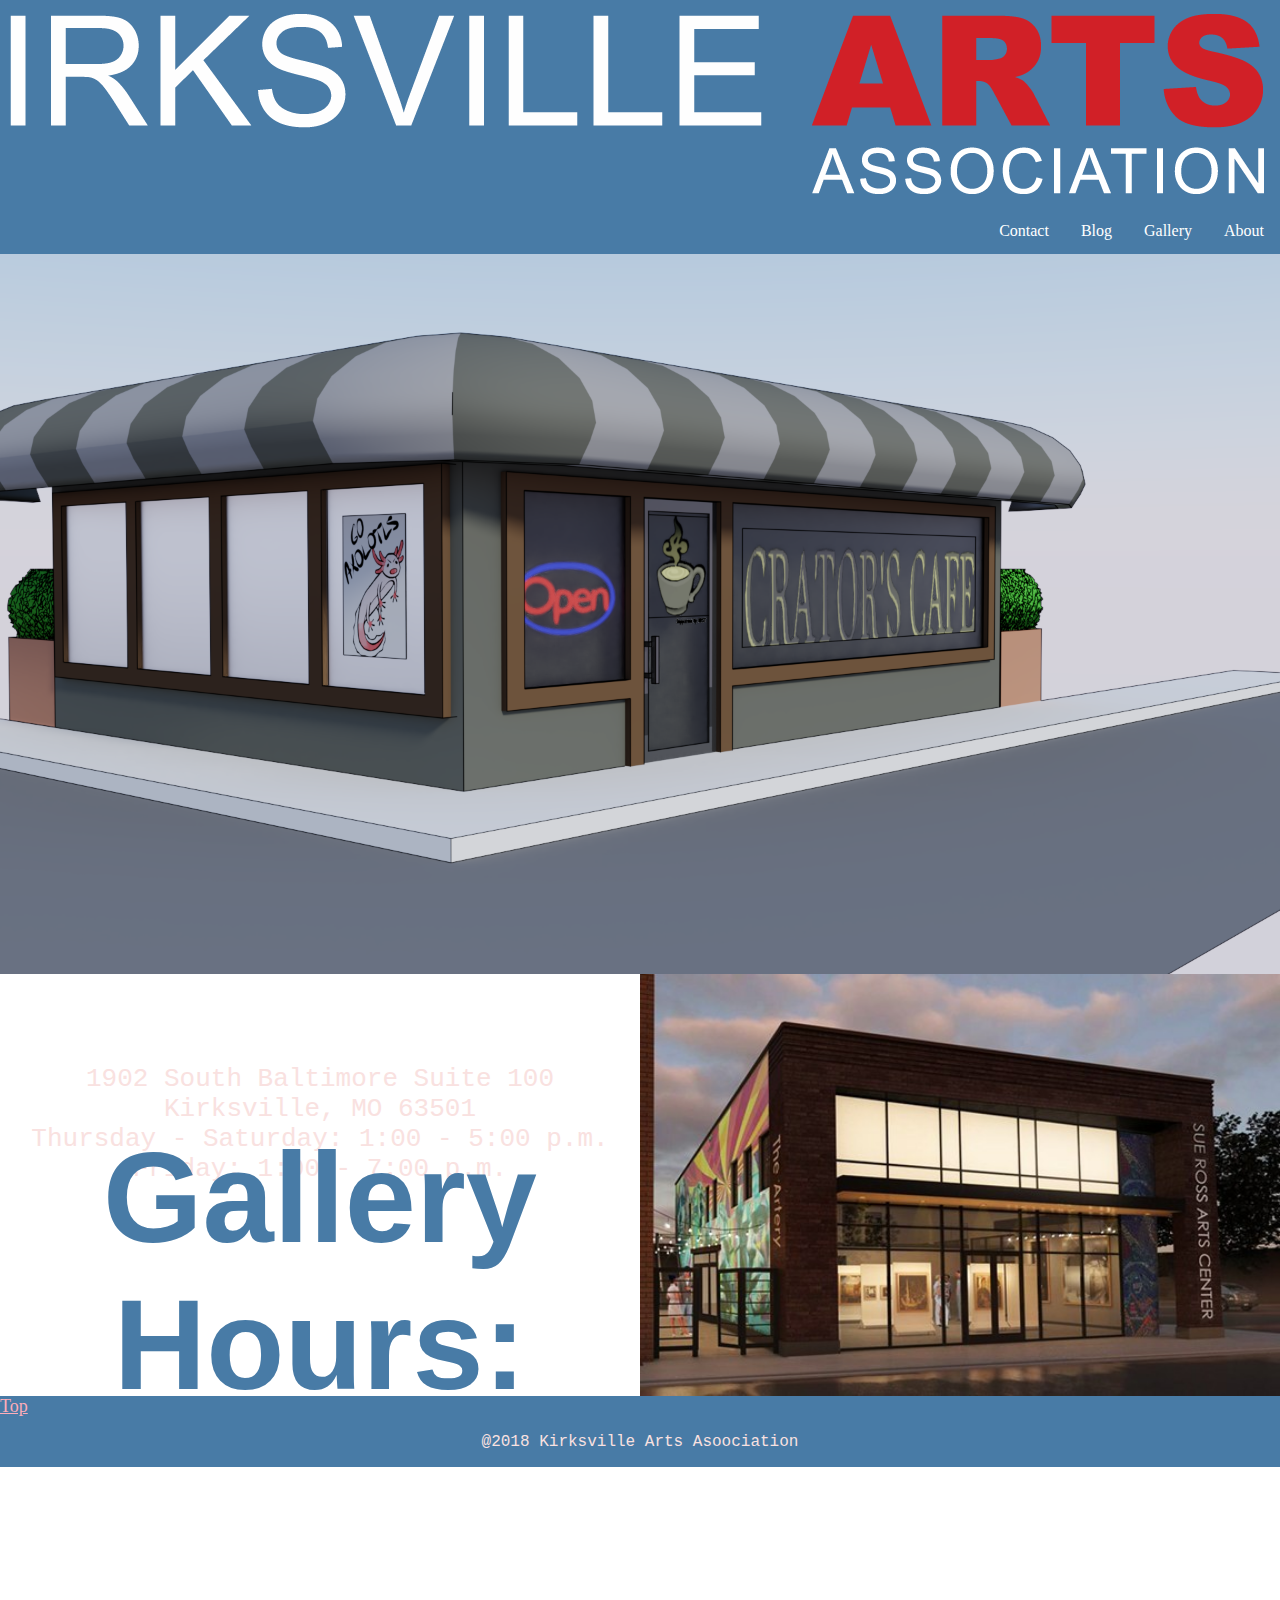
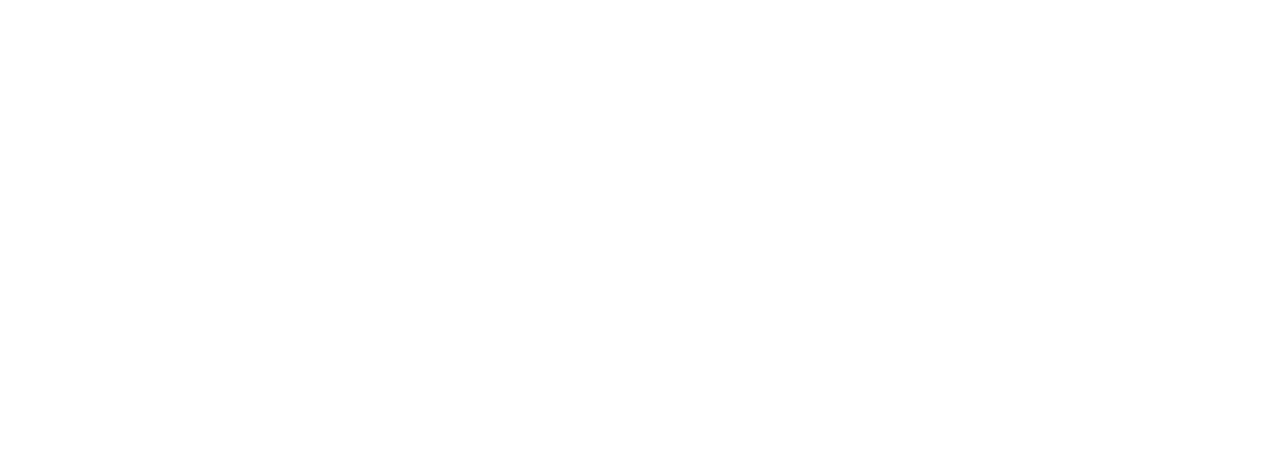
<file: index.html>
<!DOCYTPE html5>
<html>
    <head>
        <meta charset="utf-8">
        <title> Kirksville Arts</title>
        <link rel="stylesheet" type="text/css" href="Base.css">
        <link rel="stylesheet" type="text/css" href="Home.css">
    </head>
    <body id="grid-container">
        <nav id="top">
            <ul>
                <li><a id="logo" href="index.html"><img src="Images/KAALogo.png" alt="Kirksville Arts Association"></a></li>
                <li><a href="About.html">About</a></li>
                <li><a href="Gallery.html">Gallery</a></li>
                <li><a href="Blog.html">Blog</a></li>
                <li><a href="Contact.html">Contact</a></li>
            </ul>
        </nav>
        <main>
            <img id="banner" src="Images/CAfe.png" alt = "Cafe">
            <h1 id="Slogan">Celebrate, foster, and share the arts</h1>
            <div id="base">
                <p>1902 South Baltimore Suite 100
                    Kirksville, MO 63501</p>
                <h1>Gallery Hours:</h1>
                <p> Thursday - Saturday: 1:00 - 5:00 p.m.
                    Friday: 1:00 - 7:00 p.m.</p>
            </div>
            <img id="mid" src="Images/Building.jpg">
        </main>
        <footer>
            <a href="#top">Top</a>
            <p>@2018 Kirksville Arts Asoociation</p>
        </footer>
    </body>
</html>
</file>
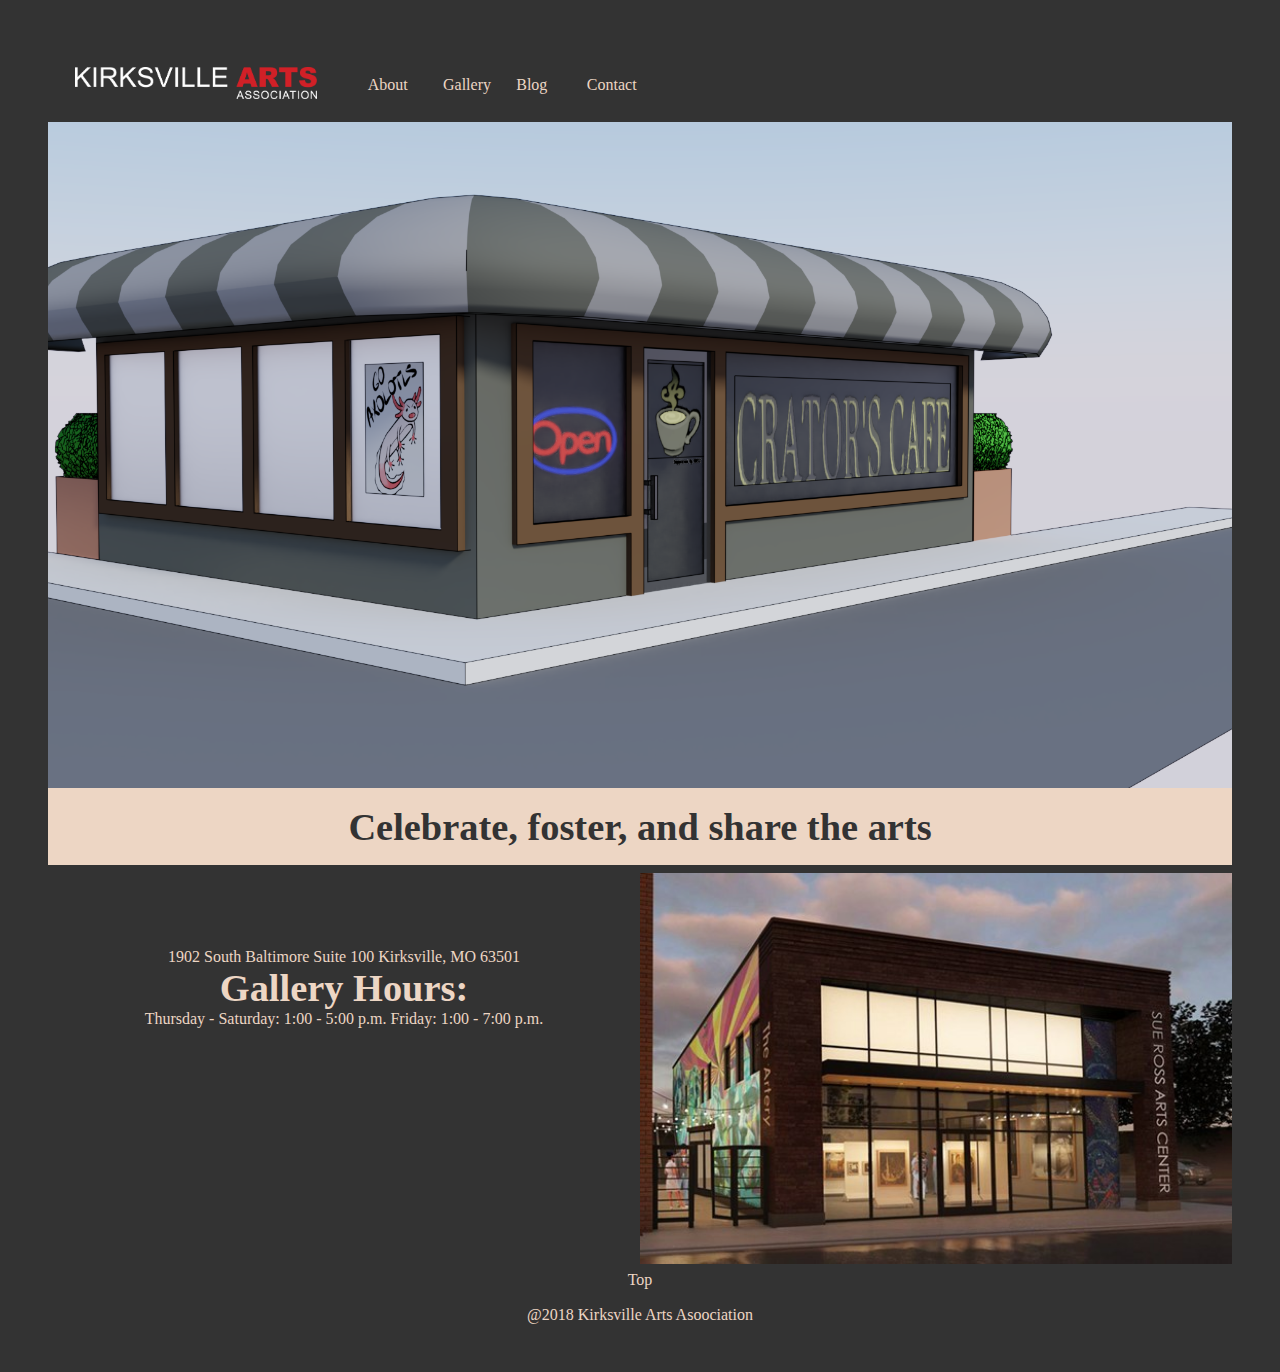
<file: root/index.html>
<!DOCYTPE html5>
<html>
    <head>
        <meta charset="utf-8">
        <title> Kirksville Arts</title>
        <link rel="stylesheet" type="text/css" href="Base.css">
        <link rel="stylesheet" type="text/css" href="Home.css">
    </head>
    <body id="grid-container">
        <nav id="top">
            <ul>
                <li><a id="logo" href="index.html"><img src="Images/KAALogo.png" alt="Kirksville Arts Association"></a></li>
                <li><a href="About.html">About</a></li>
                <li><a href="Gallery.html">Gallery</a></li>
                <li><a href="Blog.html">Blog</a></li>
                <li><a href="Contact.html">Contact</a></li>
            </ul>
        </nav>
        <main>
            <img id="banner" src="Images/CAfe.png" alt = "Cafe">
            <h1 id="Slogan">Celebrate, foster, and share the arts</h1>
            <img id="mid" src="Images/Building.jpg">
            <div id="base">
                <p>1902 South Baltimore Suite 100
                    Kirksville, MO 63501</p>
                <h1>Gallery Hours:</h1>
                <p> Thursday - Saturday: 1:00 - 5:00 p.m.
                    Friday: 1:00 - 7:00 p.m.</p>
            </div>
        </main>
        <footer>
            <a href="#top">Top</a>
            <p>@2018 Kirksville Arts Asoociation</p>
        </footer>
    </body>
</html>
</file>
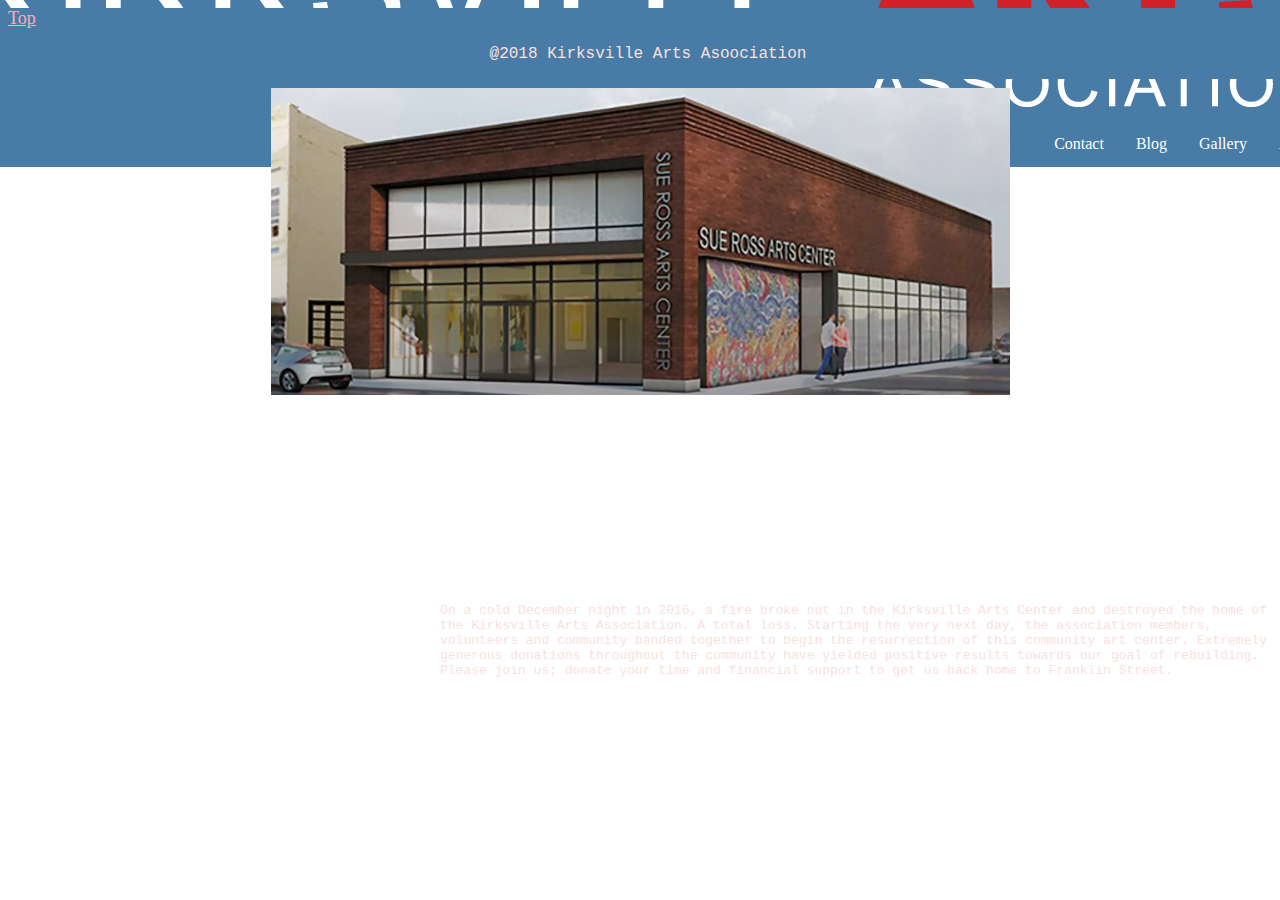
<file: About.html>
<!DOCYTPE html5>
<html>
    <head>
        <meta charset="utf-8">
        <title> Kirksville Arts</title>
        <link rel="stylesheet" type="text/css" href="Base.css">
        <link rel="stylesheet" type="text/css" href="test.css">
    </head>
    <body id="grid-container">
        <nav id="top">
            <ul>
                <li><a id="logo" href="index.html"><img src="Images/KAALogo.png" alt="Kirksville Arts Association"></a></li>
                <li><a href="About.html">About</a></li>
                <li><a href="Gallery.html">Gallery</a></li>
                <li><a href="Blog.html">Blog</a></li>
                <li><a href="Contact.html">Contact</a></li>
            </ul>
        </nav>
        <img id="banner" src="Images/Screen%20Shot%202019-03-03%20at%2010.19.30%20PM.png">
        <main>
            <h1>About</h1>
            <p>In December of 1995, two groups joined forces to become the Kirksville Arts Association. The Red Barn Community Art League was founded in 1973. Its focus was the Red Barn Festival.</p>
            <p>
            Later, the Kirksville Regional Arts Council was founded.  It focused on other arts activities, including arts education.  The merger helped both organizations to support more programs and to reach more people.</p>
        </main>
     <aside id="aside">
         <p>On a cold December night in 2016, a fire broke out in the Kirksville Arts Center and destroyed the home of the Kirksville Arts Association. A total loss. Starting the very next day, the association members, volunteers and community banded together to begin the resurrection of this community art center. Extremely generous donations throughout the community have yielded positive results towards our goal of rebuilding. Please join us; donate your time and financial support to get us back home to Franklin Street.</p>
        </aside>
        <footer>
            <a href="#top">Top</a>
            <p>@2018 Kirksville Arts Asoociation</p>
        </footer>
    </body>
</html>
</file>
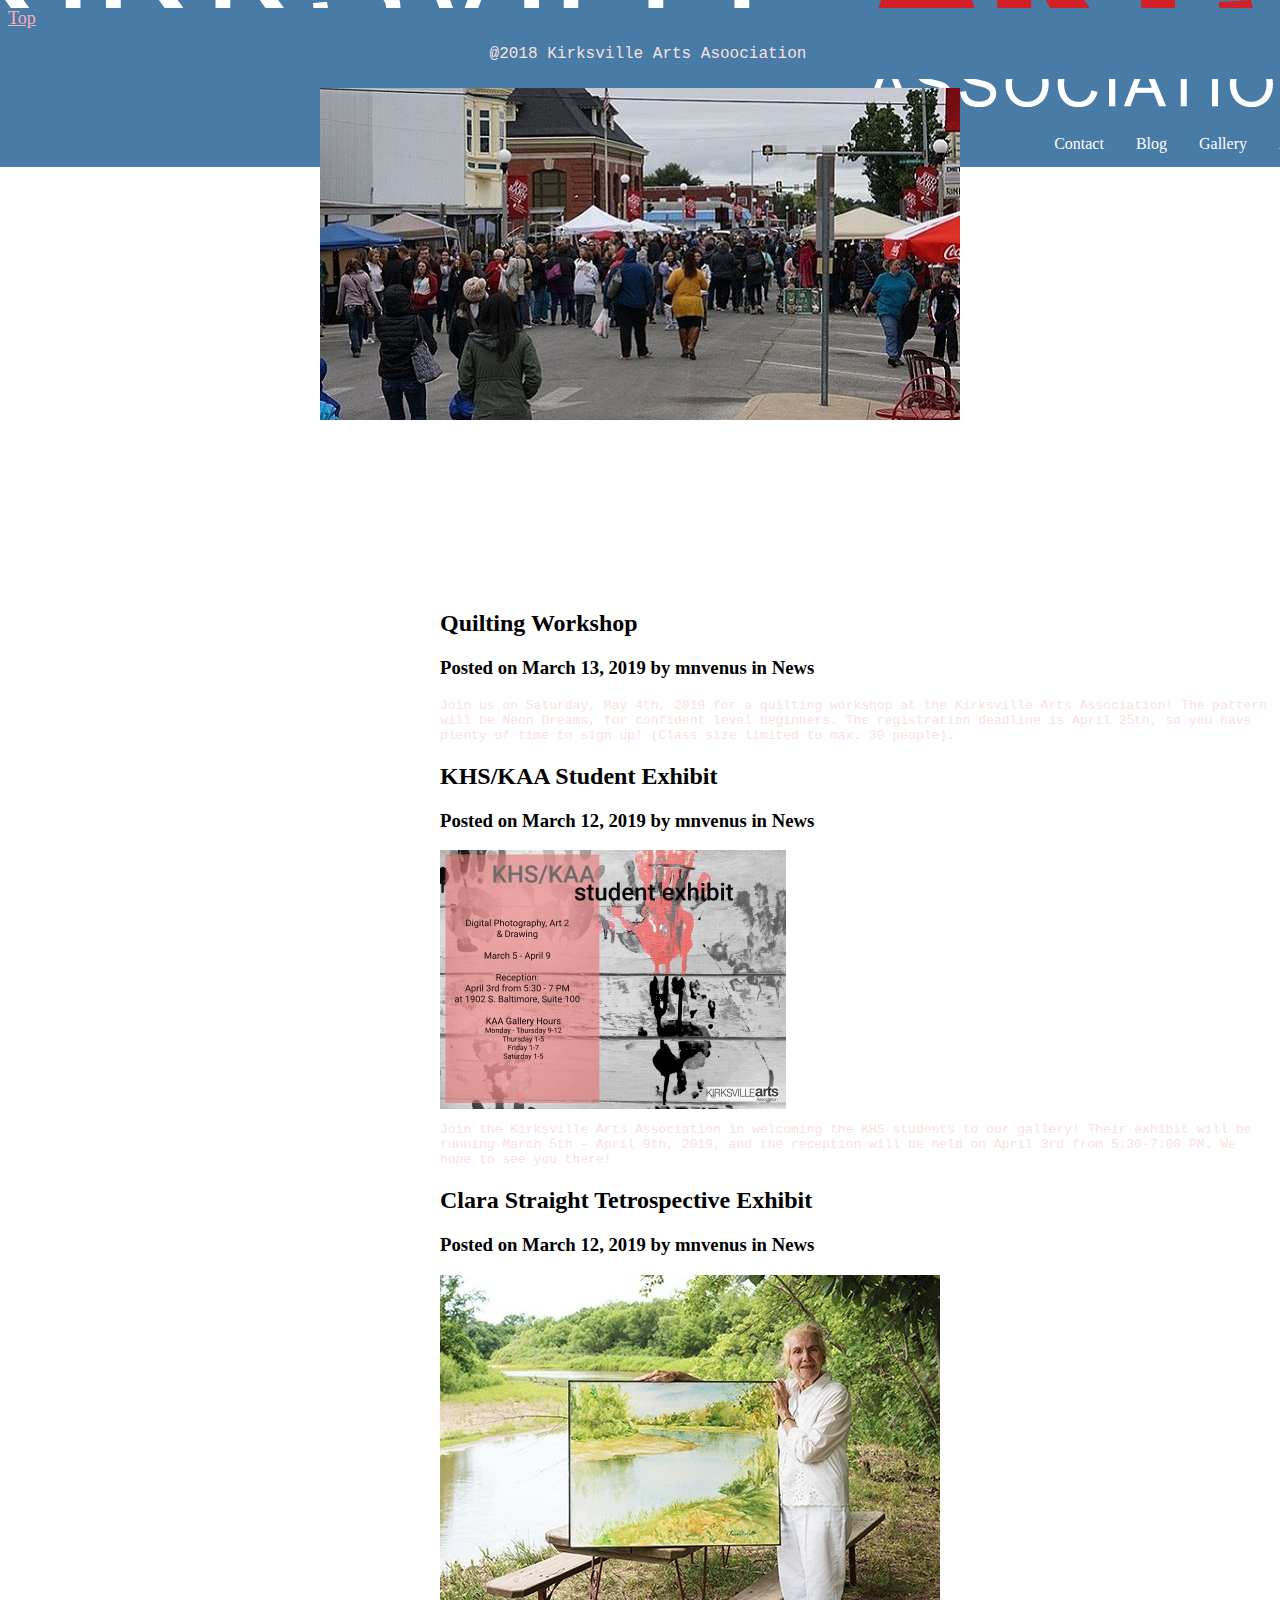
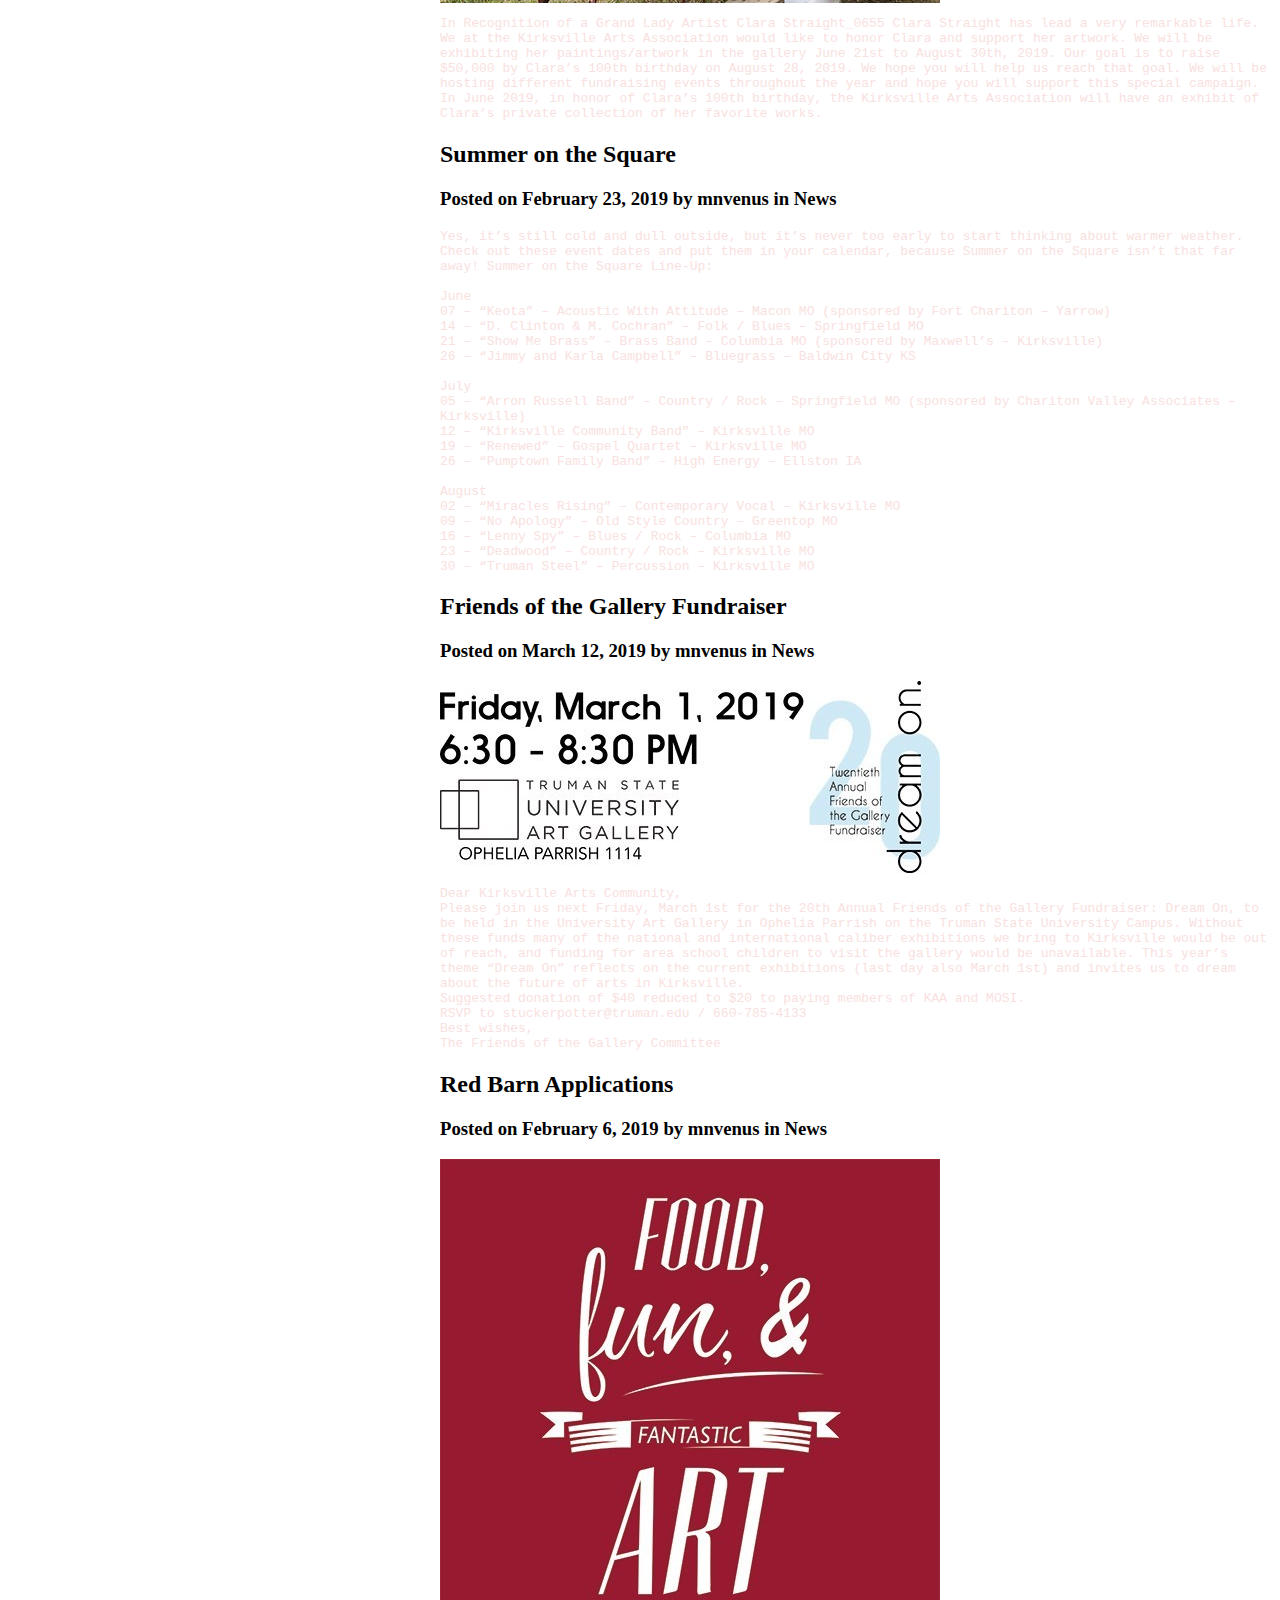
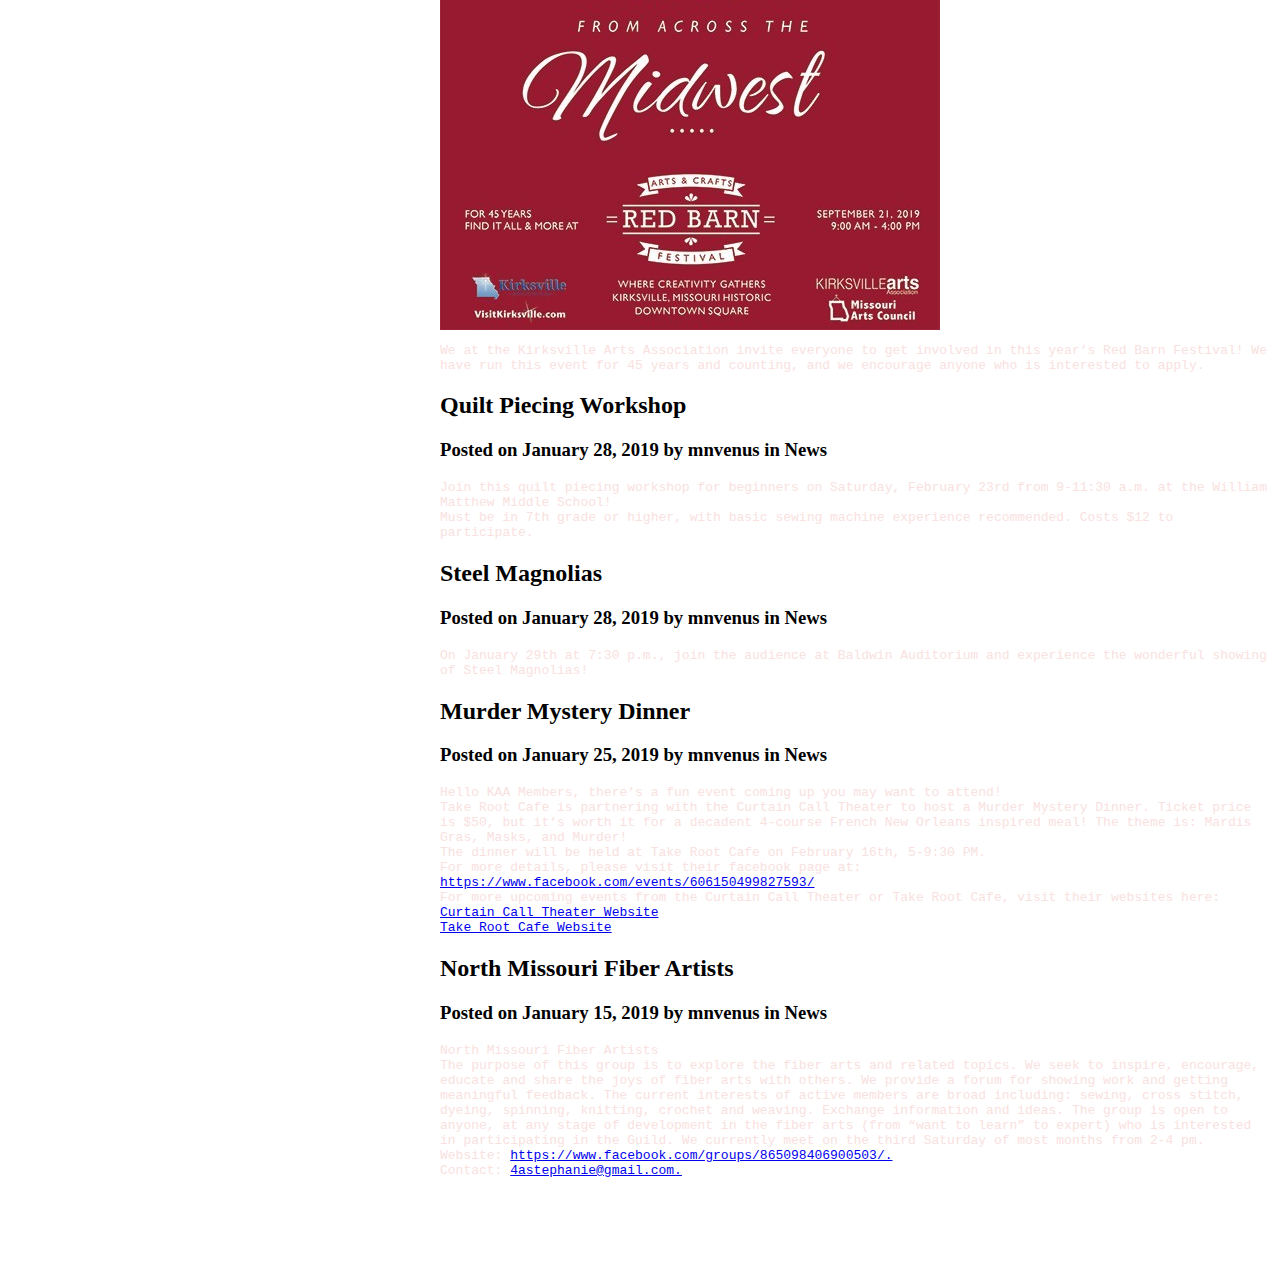
<file: Blog.html>
<!DOCYTPE html5>
<html>
    <head>
        <meta charset="utf-8">
        <title> Kirksville Arts</title>
        <link rel="stylesheet" type="text/css" href="Base.css">
        <link rel="stylesheet" type="text/css" href="test.css">
    </head>
    <body id="grid-container">
        <nav id="top">
            <ul>
                <li><a id="logo" href="index.html"><img src="Images/KAALogo.png" alt="Kirksville Arts Association"></a></li>
                <li><a href="About.html">About</a></li>
                <li><a href="Gallery.html">Gallery</a></li>
                <li><a href="Blog.html">Blog</a></li>
                <li><a href="Contact.html">Contact</a></li>
            </ul>
        </nav>
        <img id="banner" src="Images/RedBarnAttendance.jpg">
        <main>
            <h1>Blog</h1>
            <p>Search by Title: </p>
            <ol>
                <li><a href="#quilt">Quilting Workshop</a></li>
                <li><a href="#KHS">KHS/KAA Student Exhibit</a></li>
                <li><a href="#clara">Clara Straight Tetrospective Exhibit</a></li>
                <li><a href="#summer">Summer on the Square</a></li>
                <li><a href="#friends">Friends of the Gallery Fundraiser</a></li>
                <li><a href="#redbarn">Red Barn Applications</a></li> 
                <li><a href="#piecing">Quilt Piecing Workshop</a></li>
                <li><a href="#steel">Steel Magnolias</a></li>
                <li><a href="#murder">Murder Mystery Dinner</a></li> 
                <li><a href="#north">North Missouri Fiber Artists</a></li> 
                
            </ol>
         
        </main>
        <aside id="aside">
            <h2 id="quilt">Quilting Workshop</h2>
            <h3>Posted on March 13, 2019 by mnvenus in News</h3>
            <p>
                Join us on Saturday, May 4th, 2019 for a quilting workshop at the Kirksville Arts Association! The pattern will be Neon Dreams, for confident level beginners. The registration deadline is April 25th, so you have plenty of time to sign up! (Class size limited to max. 30 people).
            </p>
            <h2 id="KHS"> KHS/KAA Student Exhibit</h2>
            <h3>Posted on March 12, 2019 by mnvenus in News</h3>
            <img class="blogPhotos" src="Images/khs.jpg">
            <p>
                Join the Kirksville Arts Association in welcoming the KHS students to our gallery! Their exhibit will be running March 5th – April 9th, 2019, and the reception will be held on April 3rd from 5:30-7:00 PM. We hope to see you there!
            </p>
         
            <h2 id="clara"> Clara Straight Tetrospective Exhibit</h2>
            <h3>Posted on March 12, 2019 by mnvenus in News</h3>
            <img class="blogPhotos" src="Images/clara.jpg">
            <p>
               In Recognition of a Grand Lady

                Artist Clara Straight_0655

                Clara Straight has lead a very remarkable life. We at the Kirksville Arts Association would like to honor Clara and support her artwork. We will be exhibiting her paintings/artwork in the gallery June 21st to August 30th, 2019.

                Our goal is to raise $50,000 by Clara’s 100th birthday on August 28, 2019. We hope you will help us reach that goal. We will be hosting different fundraising events throughout the year and hope you will support this special campaign. In June 2019, in honor of Clara’s 100th birthday, the Kirksville Arts Association will have an exhibit of Clara’s private collection of her favorite works. 
            </p>
         
            <h2 id="summer"> Summer on the Square</h2>
            <h3>Posted on February 23, 2019 by mnvenus in News</h3>
            <p>
                Yes, it’s still cold and dull outside, but it’s never too early to start thinking about warmer weather. Check out these event dates and put them in your calendar, because Summer on the Square isn’t that far away!
                Summer on the Square Line-Up: <br> <br>
                June <br>
                07 – “Keota” – Acoustic With Attitude – Macon MO (sponsored by Fort Chariton – Yarrow) <br>
                14 – “D. Clinton & M. Cochran” – Folk / Blues – Springfield MO <br>
                21 – “Show Me Brass” – Brass Band – Columbia MO (sponsored by Maxwell’s – Kirksville) <br>
                26 – “Jimmy and Karla Campbell” – Bluegrass – Baldwin City KS <br>
                <br>
                July <br>
                05 – “Arron Russell Band” – Country / Rock – Springfield MO (sponsored by Chariton Valley Associates – Kirksville) <br>
                12 – “Kirksville Community Band” – Kirksville MO <br>
                19 – “Renewed” – Gospel Quartet – Kirksville MO <br>
                26 – “Pumptown Family Band” – High Energy – Ellston IA <br>
                <br>
                August<br>
                02 – “Miracles Rising” – Contemporary Vocal – Kirksville MO<br>
                09 – “No Apology” – Old Style Country – Greentop MO<br>
                16 – “Lenny Spy” – Blues / Rock – Columbia MO<br>
                23 – “Deadwood” – Country / Rock – Kirksville MO<br>
                30 – “Truman Steel” – Percussion – Kirksville MO<br>
            </p>
         
            <h2 id="friends"> Friends of the Gallery Fundraiser</h2>
            <h3>Posted on March 12, 2019 by mnvenus in News</h3>
            <img class="blogPhotos" src="Images/Friends.jpg">
            <p>
                Dear Kirksville Arts Community, <br>
                Please join us next Friday, March 1st for the 20th Annual Friends of the Gallery Fundraiser: Dream On, to be held in the University Art Gallery in Ophelia Parrish on the Truman State University Campus. Without these funds many of the national and international caliber exhibitions we bring to Kirksville would be out of reach, and funding for area school children to visit the gallery would be unavailable. This year’s theme “Dream On” reflects on the current exhibitions (last day also March 1st) and invites us to dream about the future of arts in Kirksville.<br>
                Suggested donation of $40 reduced to $20 to paying members of KAA and MOSI.<br>
                RSVP to stuckerpotter@truman.edu / 660-785-4133<br>
                Best wishes,<br>
                The Friends of the Gallery Committee
            </p>
         
            <h2 id="redbarn"> Red Barn Applications</h2>
            <h3>Posted on February 6, 2019 by mnvenus in News</h3>
            <img class="blogPhotos" src="Images/redBarn.jpg">
            <p>
                We at the Kirksville Arts Association invite everyone to get involved in this year’s Red Barn Festival! We have run this event for 45 years and counting, and we encourage anyone who is interested to apply.
            </p>
         
            <h2 id="piecing"> Quilt Piecing Workshop</h2>
            <h3>Posted on January 28, 2019 by mnvenus in News</h3>
            <p>
               Join this quilt piecing workshop for beginners on Saturday, February 23rd from 9-11:30 a.m. at the William Matthew Middle School!<br>

                Must be in 7th grade or higher, with basic sewing machine experience recommended. Costs $12 to participate.
            </p>
         
                <h2 id="steel"> Steel Magnolias</h2>
            <h3>Posted on January 28, 2019 by mnvenus in News</h3>
            <p>
               On January 29th at 7:30 p.m., join the audience at Baldwin Auditorium and experience the wonderful showing of Steel Magnolias!
            </p>
         
            <h2 id="murder"> Murder Mystery Dinner</h2>
            <h3>Posted on January 25, 2019 by mnvenus in News</h3>
            <p>
                Hello KAA Members, there’s a fun event coming up you may want to attend!<br>

                Take Root Cafe is partnering with the Curtain Call Theater to host a Murder Mystery Dinner. Ticket price is $50, but it’s worth it for a decadent 4-course French New Orleans inspired meal! The theme is: Mardis Gras, Masks, and Murder!<br>

                The dinner will be held at Take Root Cafe on February 16th, 5-9:30 PM.<br>

                For more details, please visit their facebook page at: <br>

                <a href="https://www.facebook.com/events/606150499827593/"> https://www.facebook.com/events/606150499827593/ </a> <br>

                For more upcoming events from the Curtain Call Theater or Take Root Cafe, visit their websites here: <br>

                <a href="https://www.curtaincalltheatre.org/upcoming-shows">Curtain Call Theater Website</a> <br>

                <a href="https://www.takerootkirksville.org/events">Take Root Cafe Website</a>
            </p>
         
            <h2 id="north"> North Missouri Fiber Artists</h2>
            <h3>Posted on January 15, 2019 by mnvenus in News</h3>
            <p>
               North Missouri Fiber Artists <br>

                The purpose of this group is to explore the fiber arts and related topics. We seek to inspire, encourage, educate and share the joys of fiber arts with others. We provide a forum for showing work and getting meaningful feedback. The current interests of active members are broad including: sewing, cross stitch, dyeing, spinning, knitting, crochet and weaving. Exchange information and ideas. The group is open to anyone, at any stage of development in the fiber arts (from “want to learn” to expert) who is interested in participating in the Guild. We currently meet on the third Saturday of most months from 2-4 pm.<br>

                Website: <a href="https://www.facebook.com/groups/865098406900503/"> https://www.facebook.com/groups/865098406900503/.</a>
                <br>
                Contact:
                <a href="4astephanie@gmail.com"> 4astephanie@gmail.com.</a>
            </p>
        </aside>
        <footer>
            <a href="#top">Top</a>
            <p>@2018 Kirksville Arts Asoociation</p>
        </footer>
    </body>
</html>
</file>
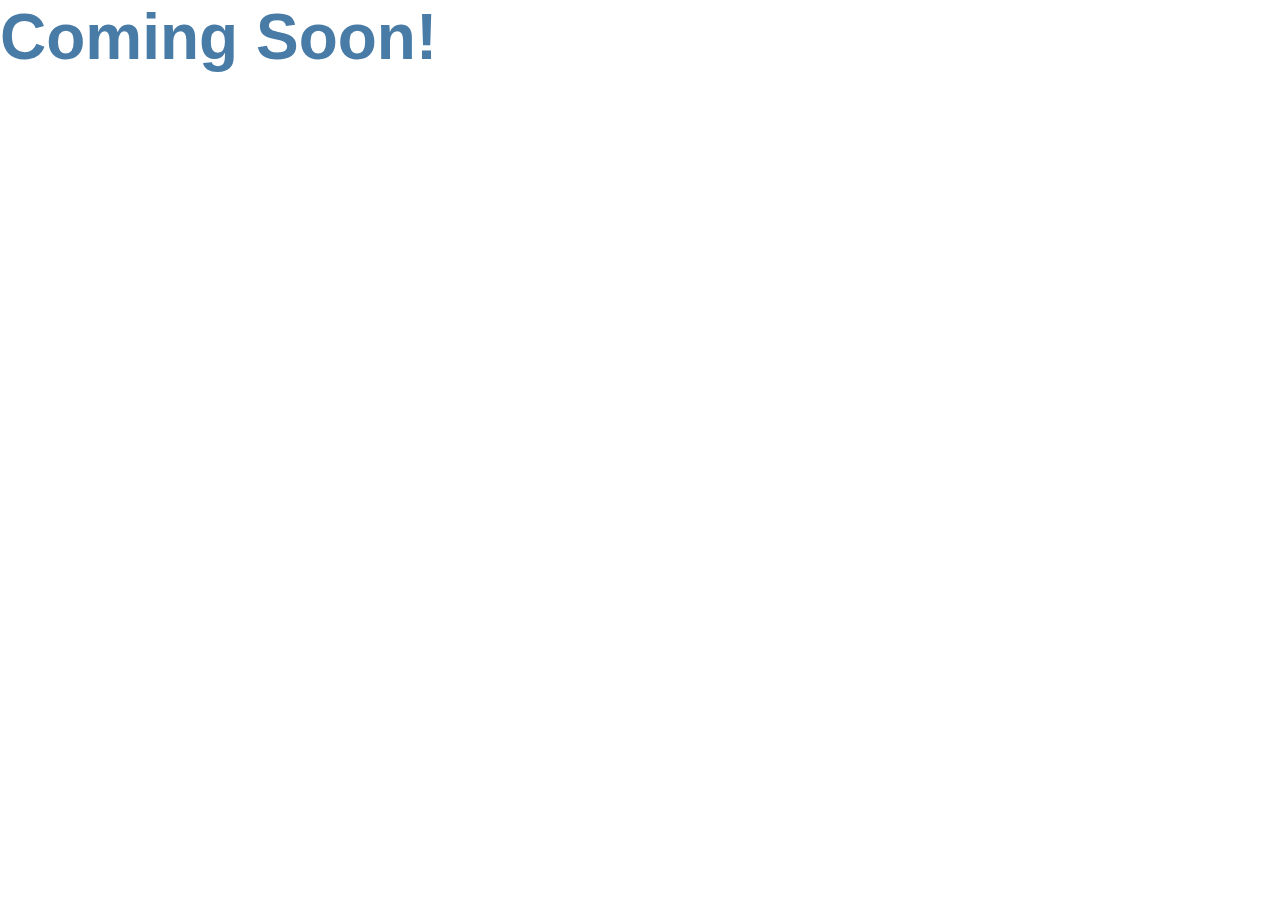
<file: ComingSoon.html>
<!DOCYTPE html5>
<html>
    <head>
        <meta charset="utf-8">
        <title>I-S</title>
        <link rel="stylesheet" type="text/css" href="Base.css">
        <script src="WebsiteFunctions.js"></script>
    </head>
    <body id="grid-container" onscroll="smoothScroll()">
      <h1> Coming Soon! </h1>

    </body>
</html>
</file>
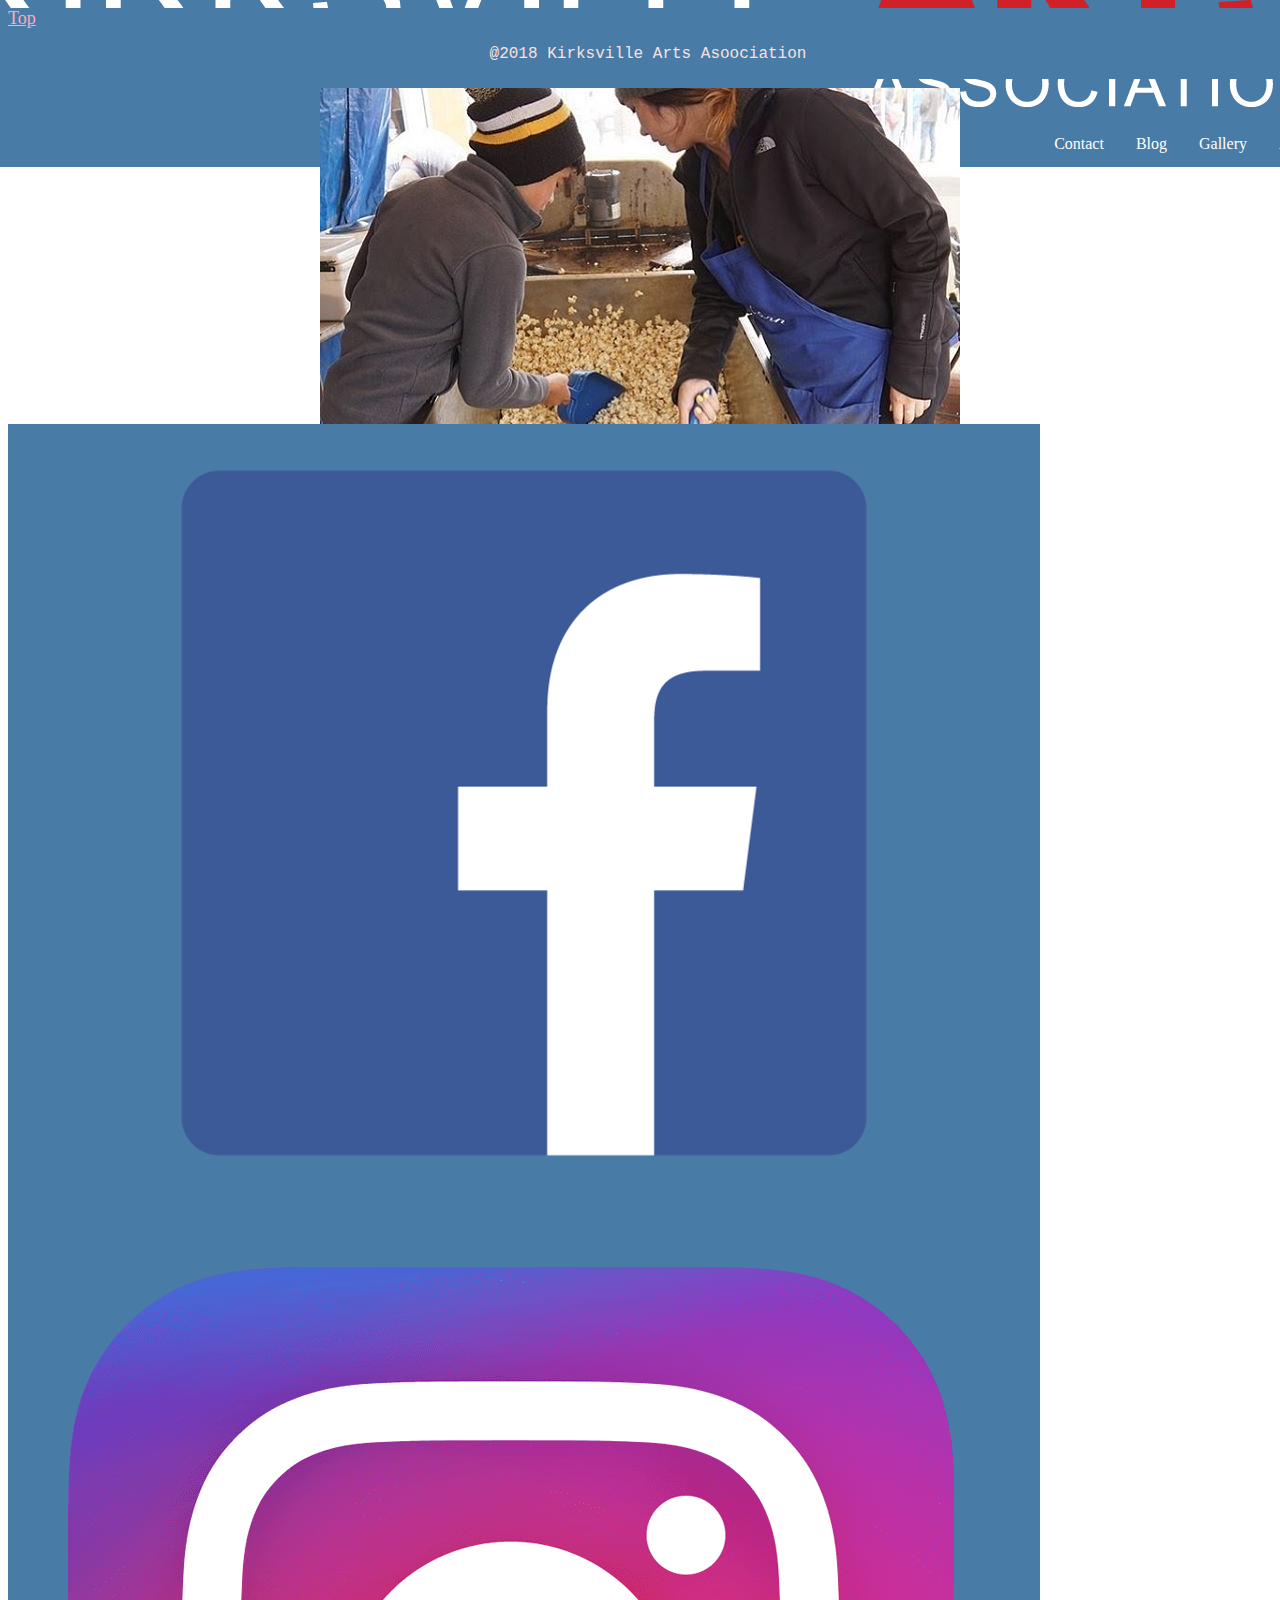
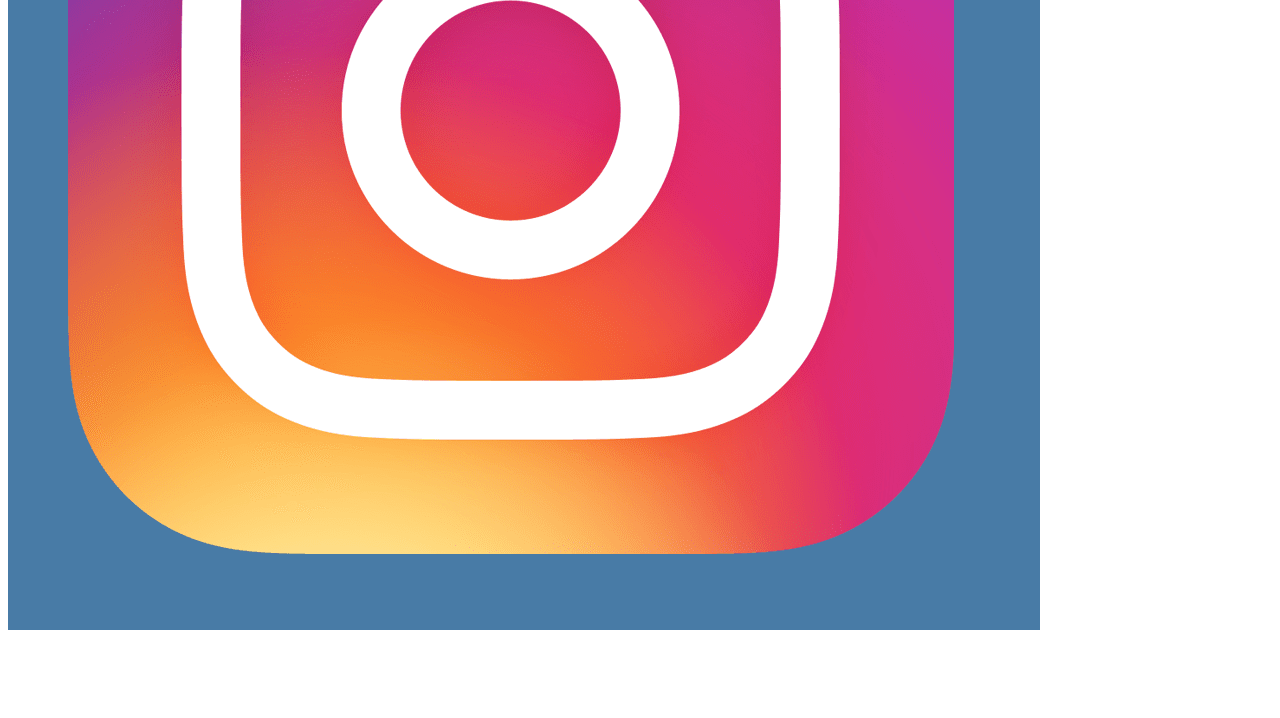
<file: Contact.html>
<!DOCYTPE html5>
<html>
    <head>
        <meta charset="utf-8">
        <title> Kirksville Arts</title>
        <link rel="stylesheet" type="text/css" href="Base.css">
        <link rel="stylesheet" type="text/css" href="test.css">
    </head>
    <body id="grid-container">
        <nav id="top">
            <ul>
                <li><a id="logo" href="index.html"><img src="Images/KAALogo.png" alt="Kirksville Arts Association"></a></li>
                <li><a href="About.html">About</a></li>
                <li><a href="Gallery.html">Gallery</a></li>
                <li><a href="Blog.html">Blog</a></li>
                <li><a href="Contact.html">Contact</a></li>
            </ul>
        </nav>
        <img id="banner" src="Images/Teamwork.jpg">
        <main>
            <h1>Contact</h1>
            <h3>Phone:</h3>
            <p>660-665-0500</p>
            <h3>E-mail: </h3>
            <a href="kvarts.director@gmail.com"> kvarts.director@gmail.com</a>
            <h3>Site Problems?</h3>
            <a href="kvartswebmaster@gmail.com">kvartswebmaster@gmail.com</a>
            <h2>Social Links</h2>
         <ul>
            <li><a href="https://www.facebook.com/KirksvilleArts/"><img src="Images/Facebook.png"></a></li>
             <li><a href="https://www.instagram.com/kirksvilleartsassoc/"><img src="Images/Instagram.png"></a></li>
         </ul>
        </main>
     <aside id="aside">
         
        </aside>
        <footer>
            <a href="#top">Top</a>
            <p>@2018 Kirksville Arts Asoociation</p>
        </footer>
    </body>
</html>
</file>
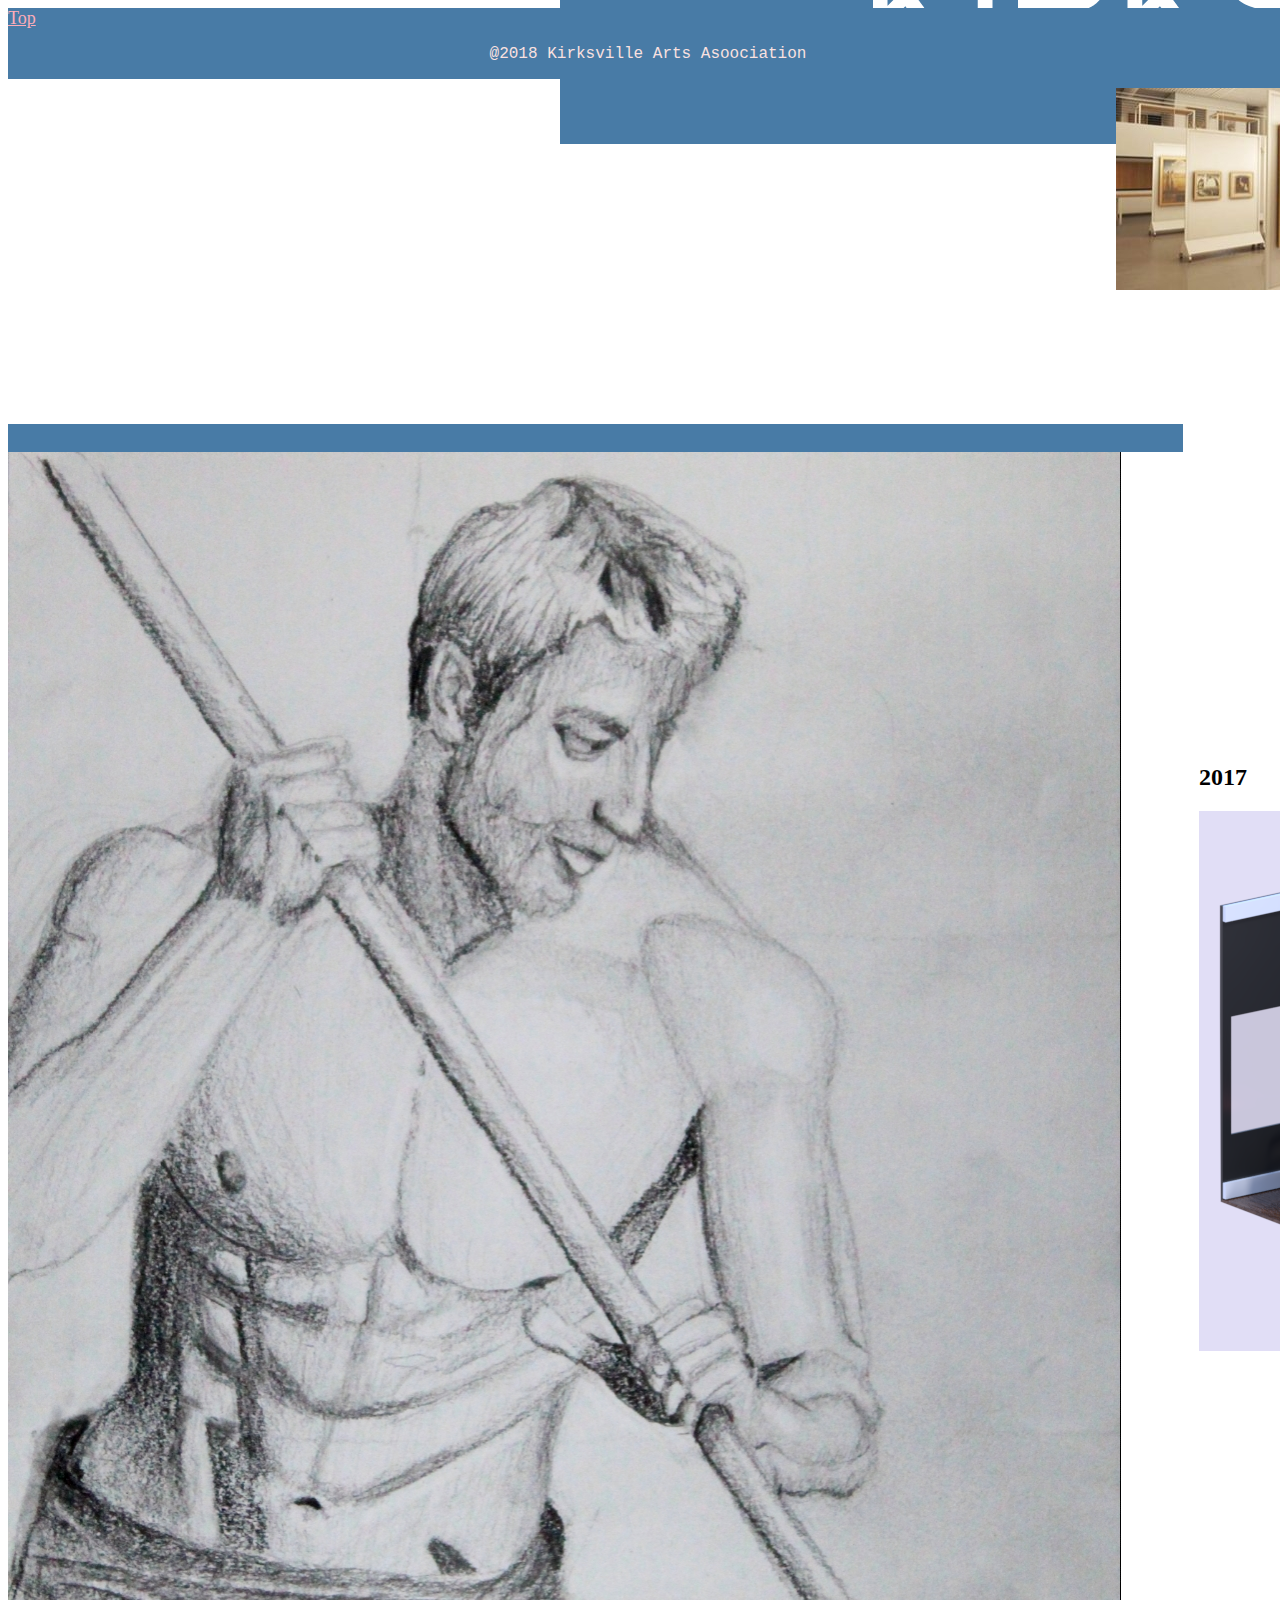
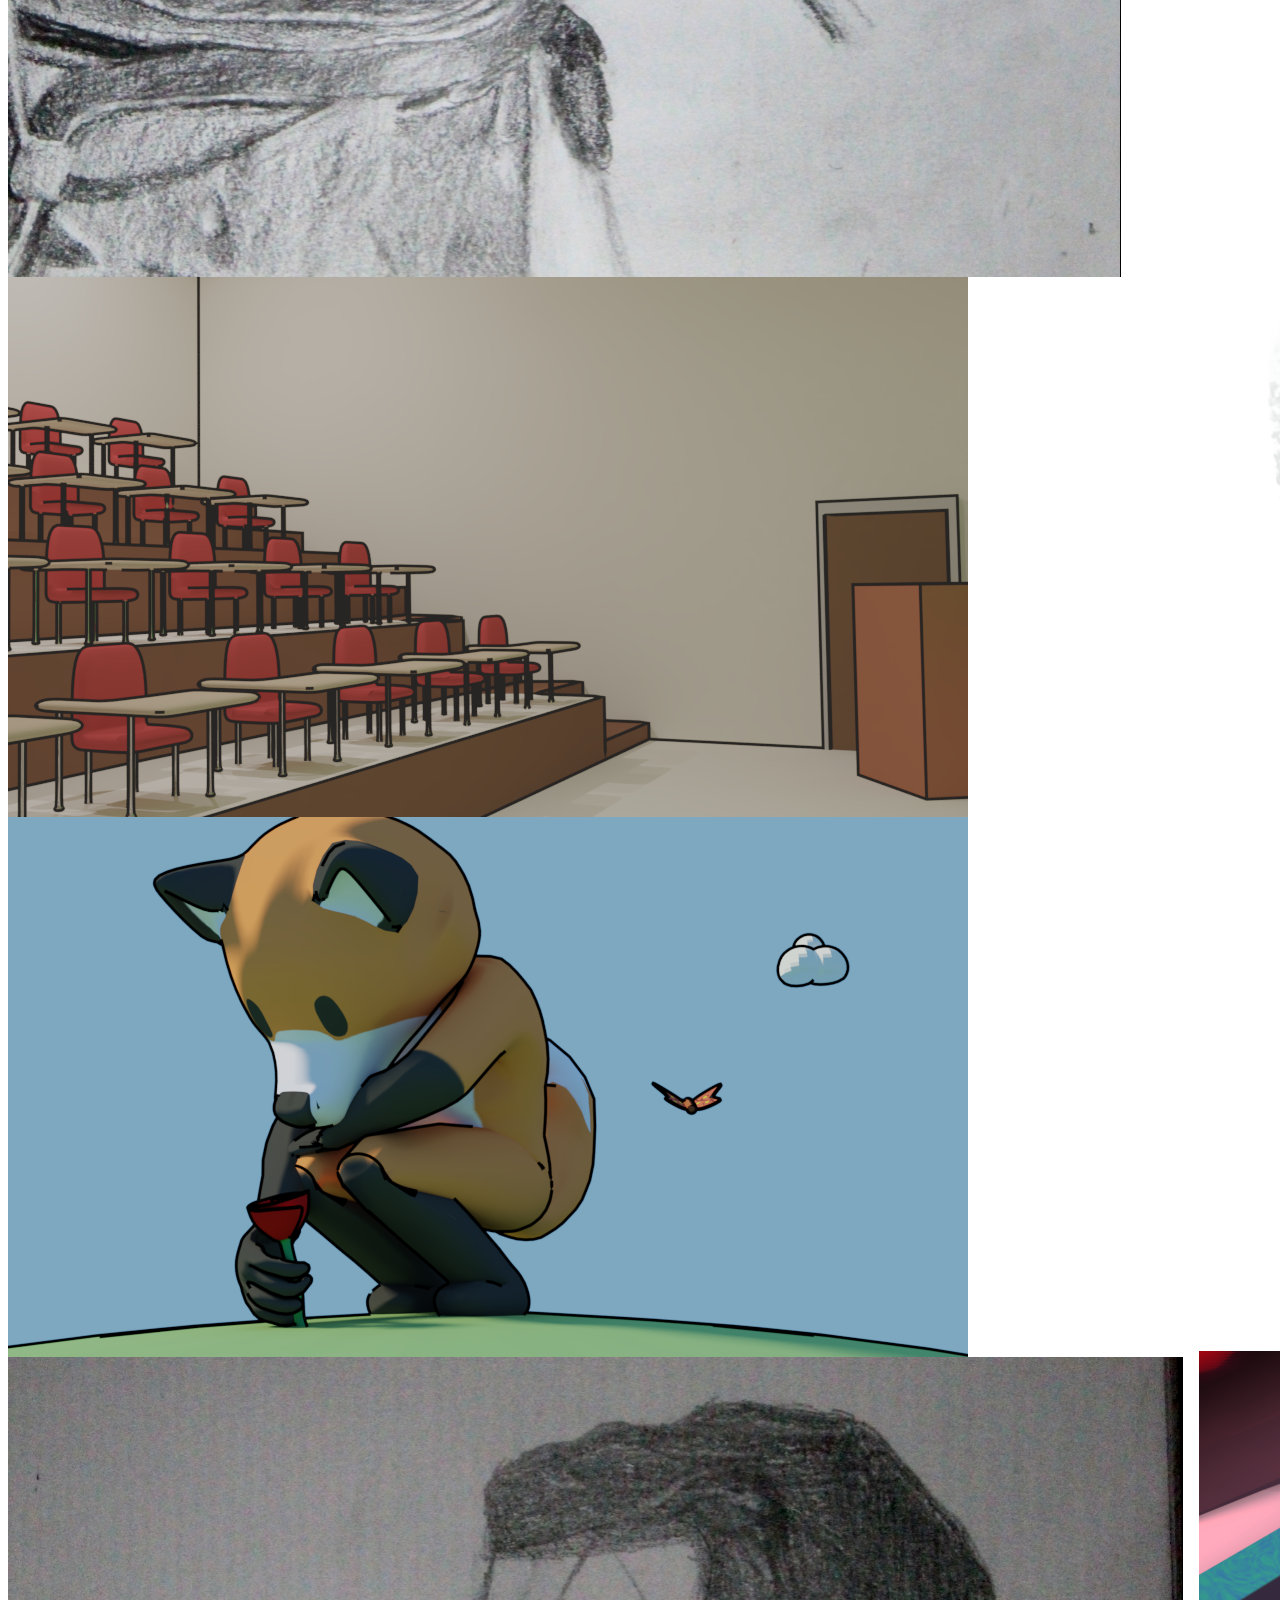
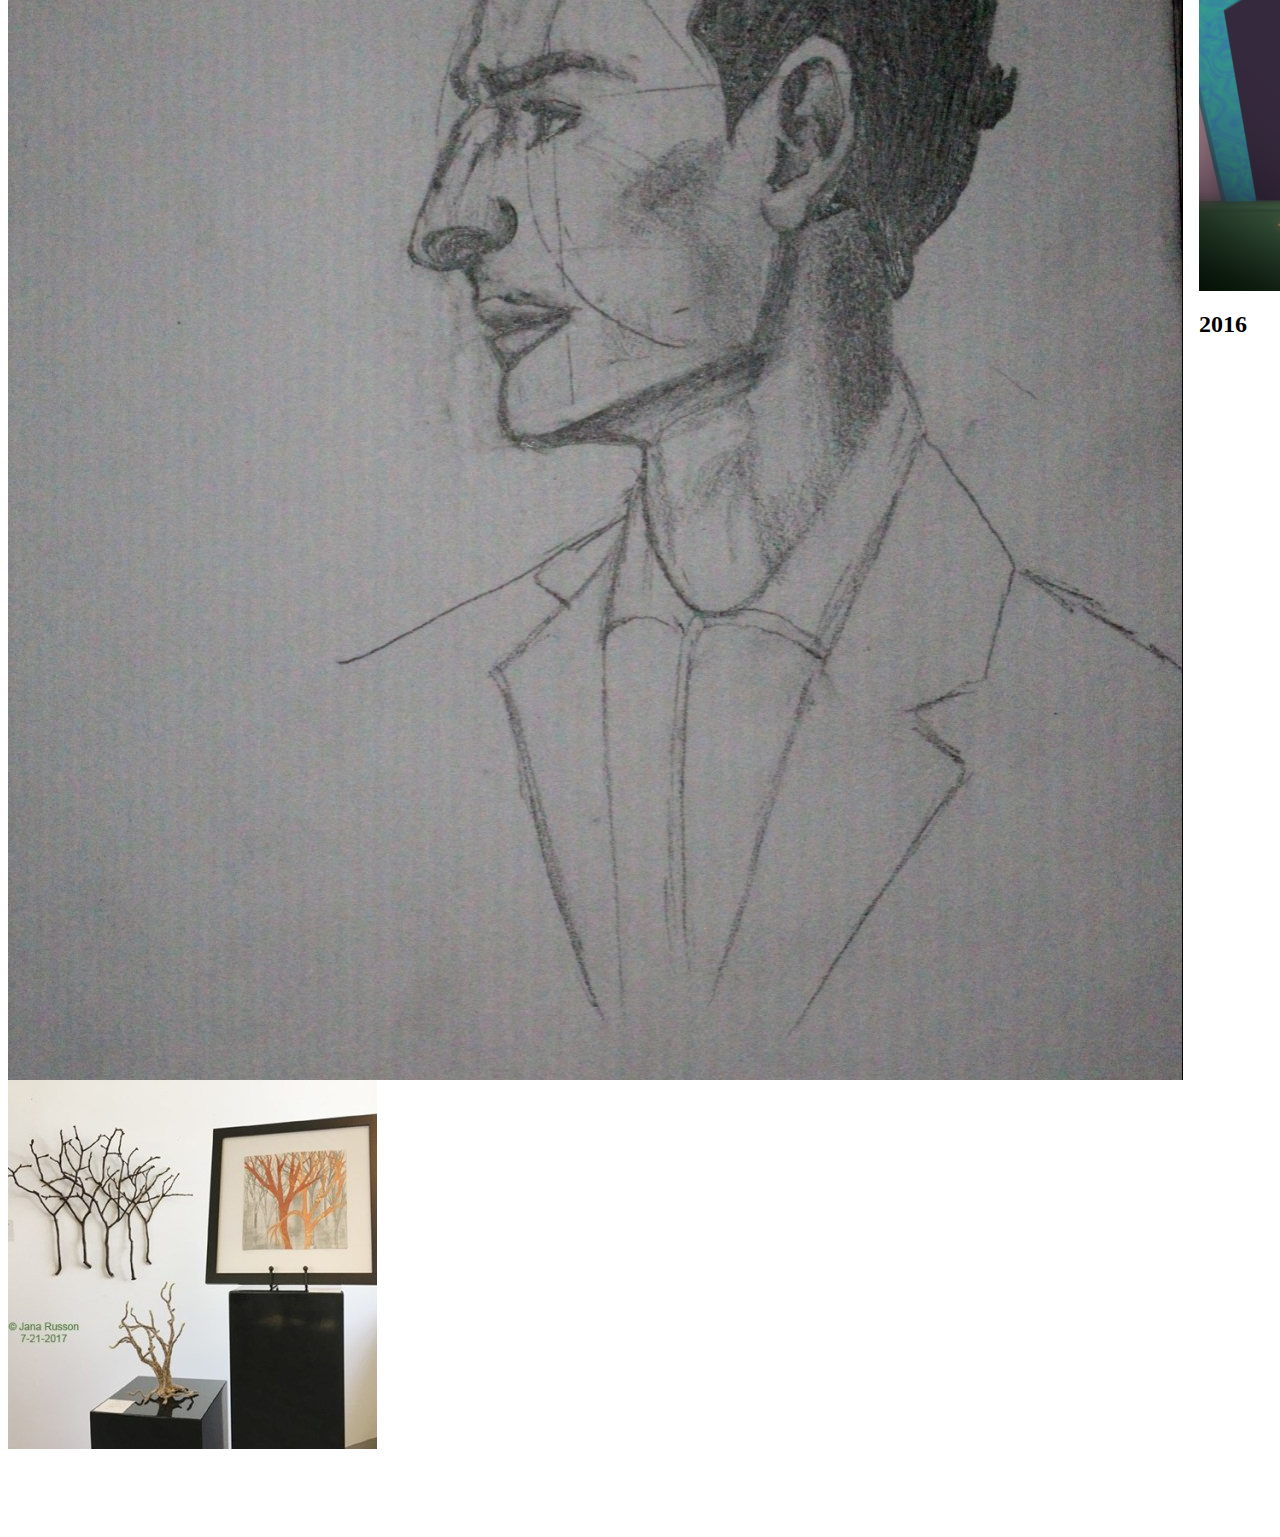
<file: Gallery.html>
<!DOCYTPE html5>
<html>
    <head>
        <meta charset="utf-8">
        <title> Kirksville Arts</title>
        <link rel="stylesheet" type="text/css" href="Base.css">
        <link rel="stylesheet" type="text/css" href="test.css">
    </head>
    <body id="grid-container">
        <nav id="top">
            <ul>
                <li><a id="logo" href="index.html"><img src="Images/KAALogo.png" alt="Kirksville Arts Association"></a></li>
                <li><a href="About.html">About</a></li>
                <li><a href="Gallery.html">Gallery</a></li>
                <li><a href="Blog.html">Blog</a></li>
                <li><a href="Contact.html">Contact</a></li>
            </ul>
        </nav>
        <img id="banner" src="Images/cropped-kaa_architectural_drawings_12-2017_9181_nw_8x.jpg">
        <main>
            <h1>Gallery</h1>
            <p>Search by year:</p>
            <ul>
                <li><a href=#2019>2019</a></li>
                <li><a href="#2018">2018</a></li>
                <li><a href="#2017">2017</a></li>
                <li><a href="#2016">2016</a></li>
                <li><a href="#2015">2015</a></li>
                <li><a href="#2014">2014</a></li>
            </ul>
            <h2>2019</h2>
           <img src="Images/staffMan.jpg" alt="a blinking">
           <img src="Images/Classroom.png" alt="3D model of a classroom interior">
           <img src="Images/Fox.png" alt="3D model of a fox">
            <h2 id="2018">2018</h2>
            <img src="Images/sideProfile.jpg" alt="interior gallery view">
            <img src="Images/kaa_fibremetalwood_janarusson_7-21-2017_img_6166w.jpg">
        </main>
        <aside id="aside">
            <h2 id="2017">2017</h2>
           <img src="Images/cafeInterior.png" alt="3D model of a classroom interior">
           <img src="Images/otter.png" alt="3D model of a fox">
           <img src="Images/koopa.png" alt="">
            <h2 id="2016">2016</h2>
           
        </aside>
        <footer>
            <a href="#top">Top</a>
            <p>@2018 Kirksville Arts Asoociation</p>
        </footer>
    </body>
</html>
</file>
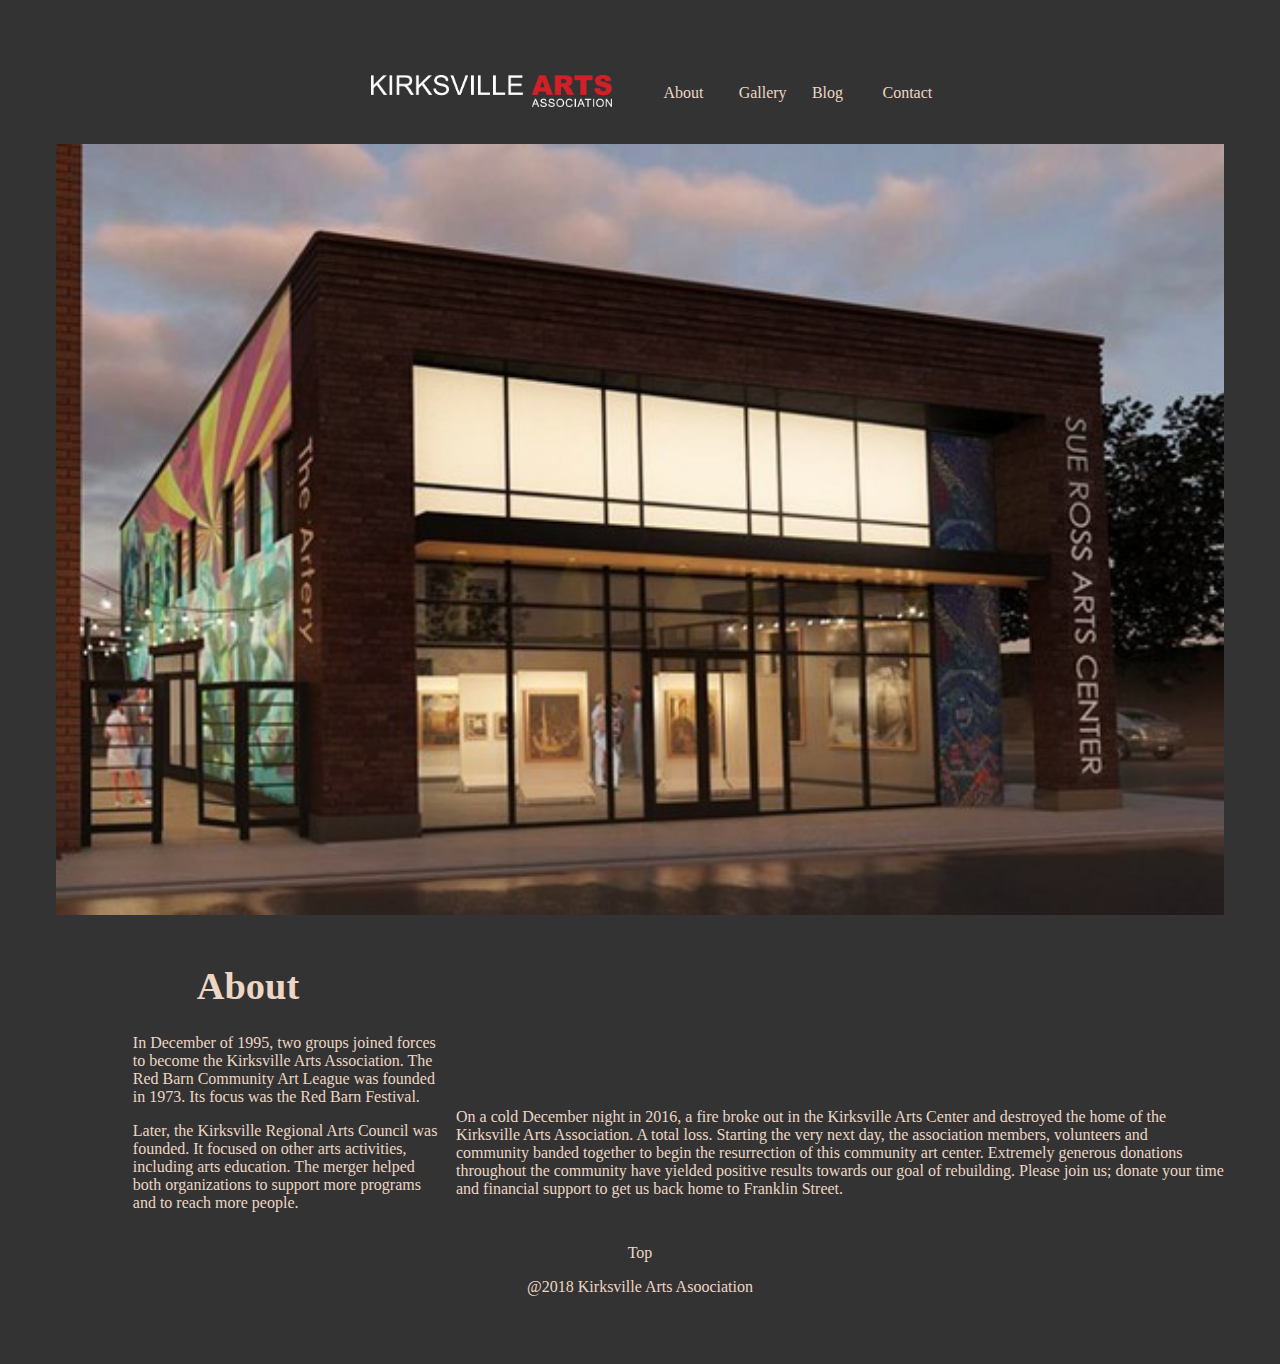
<file: root/About.html>
<!DOCYTPE html5>
<html>
    <head>
        <meta charset="utf-8">
        <title> Kirksville Arts</title>
        <link rel="stylesheet" type="text/css" href="Base.css">
        <link rel="stylesheet" type="text/css" href="test.css">
    </head>
    <body id="grid-container">
        <nav id="top">
            <ul>
                <li><a id="logo" href="index.html"><img src="Images/KAALogo.png" alt="Kirksville Arts Association"></a></li>
                <li><a href="About.html">About</a></li>
                <li><a href="Gallery.html">Gallery</a></li>
                <li><a href="Blog.html">Blog</a></li>
                <li><a href="Contact.html">Contact</a></li>
            </ul>
        </nav>
        <img id="banner" src="Images/Building.jpg">
        <main>
            <h1>About</h1>
            <p>In December of 1995, two groups joined forces to become the Kirksville Arts Association. The Red Barn Community Art League was founded in 1973. Its focus was the Red Barn Festival.</p>
            <p>
            Later, the Kirksville Regional Arts Council was founded.  It focused on other arts activities, including arts education.  The merger helped both organizations to support more programs and to reach more people.</p>
        </main>
     <aside id="aside">
         <p>On a cold December night in 2016, a fire broke out in the Kirksville Arts Center and destroyed the home of the Kirksville Arts Association. A total loss. Starting the very next day, the association members, volunteers and community banded together to begin the resurrection of this community art center. Extremely generous donations throughout the community have yielded positive results towards our goal of rebuilding. Please join us; donate your time and financial support to get us back home to Franklin Street.</p>
        </aside>
        <footer>
            <a href="#top">Top</a>
            <p>@2018 Kirksville Arts Asoociation</p>
        </footer>
    </body>
</html>
</file>
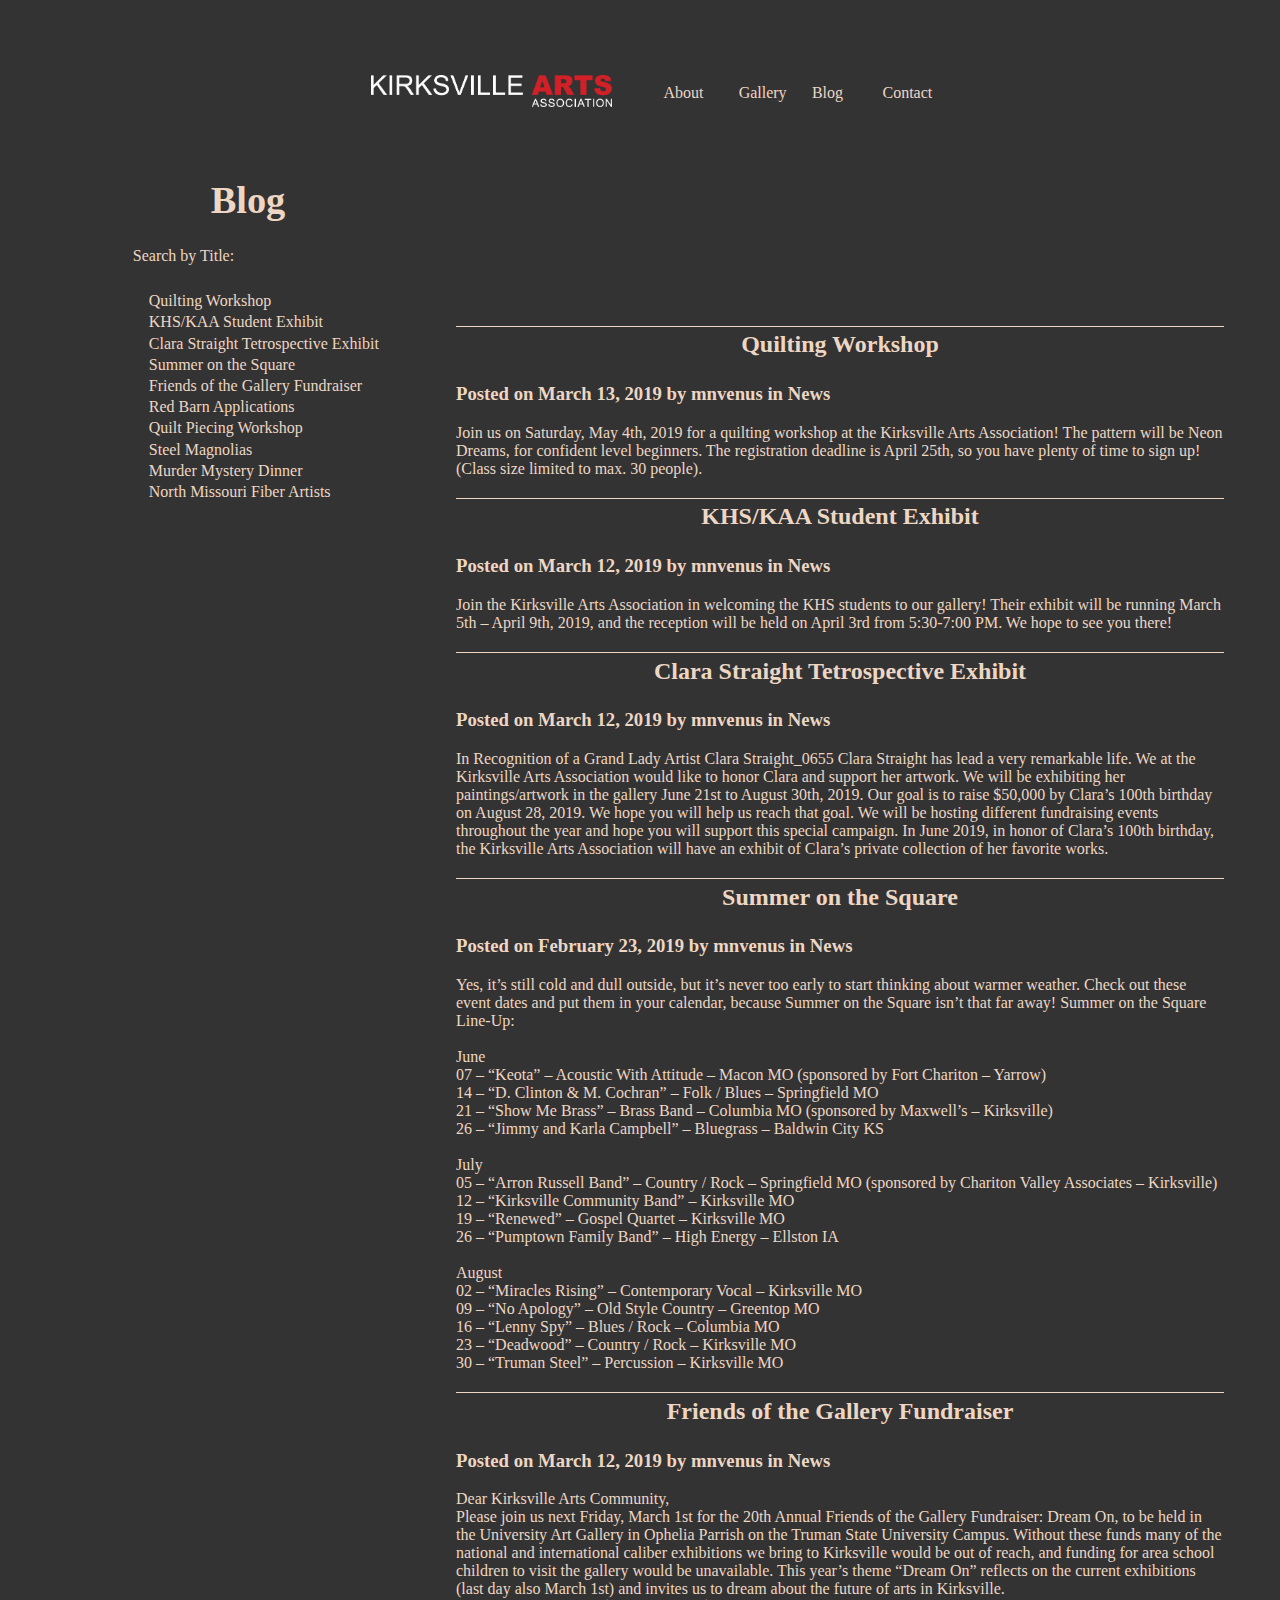
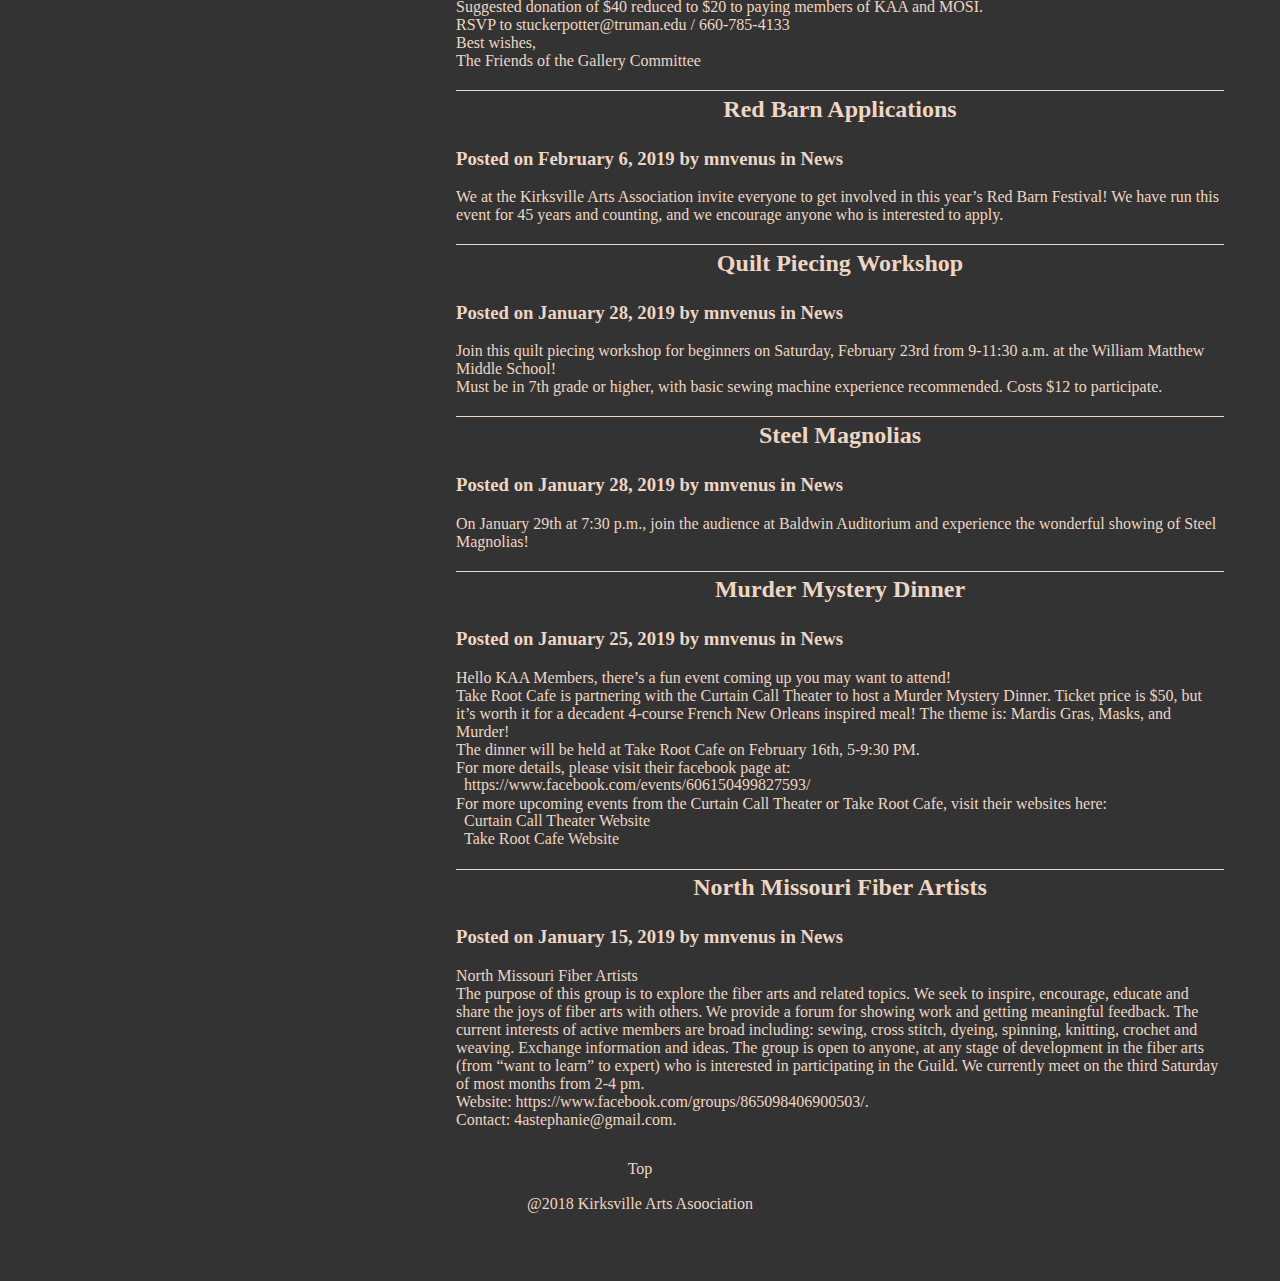
<file: root/Blog.html>
<!DOCYTPE html5>
<html>
    <head>
        <meta charset="utf-8">
        <title> Kirksville Arts</title>
        <link rel="stylesheet" type="text/css" href="Base.css">
        <link rel="stylesheet" type="text/css" href="test.css">
    </head>
    <body id="grid-container">
        <nav id="top">
            <ul>
                <li><a id="logo" href="index.html"><img src="Images/KAALogo.png" alt="Kirksville Arts Association"></a></li>
                <li><a href="About.html">About</a></li>
                <li><a href="Gallery.html">Gallery</a></li>
                <li><a href="Blog.html">Blog</a></li>
                <li><a href="Contact.html">Contact</a></li>
            </ul>
        </nav>
        <main>
            <h1>Blog</h1>
            <p>Search by Title: </p>
            <ol>
                <li><a href="#quilt">Quilting Workshop</a></li>
                <li><a href="#KHS">KHS/KAA Student Exhibit</a></li>
                <li><a href="#clara">Clara Straight Tetrospective Exhibit</a></li>
                <li><a href="#summer">Summer on the Square</a></li>
                <li><a href="#friends">Friends of the Gallery Fundraiser</a></li>
                <li><a href="#redbarn">Red Barn Applications</a></li> 
                <li><a href="#piecing">Quilt Piecing Workshop</a></li>
                <li><a href="#steel">Steel Magnolias</a></li>
                <li><a href="#murder">Murder Mystery Dinner</a></li> 
                <li><a href="#north">North Missouri Fiber Artists</a></li> 
                
            </ol>
         
        </main>
     <aside id="aside">
            <h2 id="quilt">Quilting Workshop</h2>
            <h3>Posted on March 13, 2019 by mnvenus in News</h3>
            <p>
                Join us on Saturday, May 4th, 2019 for a quilting workshop at the Kirksville Arts Association! The pattern will be Neon Dreams, for confident level beginners. The registration deadline is April 25th, so you have plenty of time to sign up! (Class size limited to max. 30 people).
            </p>
            
            <h2 id="KHS"> KHS/KAA Student Exhibit</h2>
            <h3>Posted on March 12, 2019 by mnvenus in News</h3>
            <p>
                Join the Kirksville Arts Association in welcoming the KHS students to our gallery! Their exhibit will be running March 5th – April 9th, 2019, and the reception will be held on April 3rd from 5:30-7:00 PM. We hope to see you there!
            </p>
         
            <h2 id="clara"> Clara Straight Tetrospective Exhibit</h2>
            <h3>Posted on March 12, 2019 by mnvenus in News</h3>
            <p>
               In Recognition of a Grand Lady

                Artist Clara Straight_0655

                Clara Straight has lead a very remarkable life. We at the Kirksville Arts Association would like to honor Clara and support her artwork. We will be exhibiting her paintings/artwork in the gallery June 21st to August 30th, 2019.

                Our goal is to raise $50,000 by Clara’s 100th birthday on August 28, 2019. We hope you will help us reach that goal. We will be hosting different fundraising events throughout the year and hope you will support this special campaign. In June 2019, in honor of Clara’s 100th birthday, the Kirksville Arts Association will have an exhibit of Clara’s private collection of her favorite works. 
            </p>
         
            <h2 id="summer"> Summer on the Square</h2>
            <h3>Posted on February 23, 2019 by mnvenus in News</h3>
            <p>
                Yes, it’s still cold and dull outside, but it’s never too early to start thinking about warmer weather. Check out these event dates and put them in your calendar, because Summer on the Square isn’t that far away!
                Summer on the Square Line-Up: <br> <br>
                June <br>
                07 – “Keota” – Acoustic With Attitude – Macon MO (sponsored by Fort Chariton – Yarrow) <br>
                14 – “D. Clinton & M. Cochran” – Folk / Blues – Springfield MO <br>
                21 – “Show Me Brass” – Brass Band – Columbia MO (sponsored by Maxwell’s – Kirksville) <br>
                26 – “Jimmy and Karla Campbell” – Bluegrass – Baldwin City KS <br>
                <br>
                July <br>
                05 – “Arron Russell Band” – Country / Rock – Springfield MO (sponsored by Chariton Valley Associates – Kirksville) <br>
                12 – “Kirksville Community Band” – Kirksville MO <br>
                19 – “Renewed” – Gospel Quartet – Kirksville MO <br>
                26 – “Pumptown Family Band” – High Energy – Ellston IA <br>
                <br>
                August<br>
                02 – “Miracles Rising” – Contemporary Vocal – Kirksville MO<br>
                09 – “No Apology” – Old Style Country – Greentop MO<br>
                16 – “Lenny Spy” – Blues / Rock – Columbia MO<br>
                23 – “Deadwood” – Country / Rock – Kirksville MO<br>
                30 – “Truman Steel” – Percussion – Kirksville MO<br>
            </p>
         
            <h2 id="friends"> Friends of the Gallery Fundraiser</h2>
            <h3>Posted on March 12, 2019 by mnvenus in News</h3>
            <p>
                Dear Kirksville Arts Community, <br>
                Please join us next Friday, March 1st for the 20th Annual Friends of the Gallery Fundraiser: Dream On, to be held in the University Art Gallery in Ophelia Parrish on the Truman State University Campus. Without these funds many of the national and international caliber exhibitions we bring to Kirksville would be out of reach, and funding for area school children to visit the gallery would be unavailable. This year’s theme “Dream On” reflects on the current exhibitions (last day also March 1st) and invites us to dream about the future of arts in Kirksville.<br>
                Suggested donation of $40 reduced to $20 to paying members of KAA and MOSI.<br>
                RSVP to stuckerpotter@truman.edu / 660-785-4133<br>
                Best wishes,<br>
                The Friends of the Gallery Committee
            </p>
         
            <h2 id="redbarn"> Red Barn Applications</h2>
            <h3>Posted on February 6, 2019 by mnvenus in News</h3>
            <p>
                We at the Kirksville Arts Association invite everyone to get involved in this year’s Red Barn Festival! We have run this event for 45 years and counting, and we encourage anyone who is interested to apply.
            </p>
         
            <h2 id="piecing"> Quilt Piecing Workshop</h2>
            <h3>Posted on January 28, 2019 by mnvenus in News</h3>
            <p>
               Join this quilt piecing workshop for beginners on Saturday, February 23rd from 9-11:30 a.m. at the William Matthew Middle School!<br>

                Must be in 7th grade or higher, with basic sewing machine experience recommended. Costs $12 to participate.
            </p>
         
                <h2 id="steel"> Steel Magnolias</h2>
            <h3>Posted on January 28, 2019 by mnvenus in News</h3>
            <p>
               On January 29th at 7:30 p.m., join the audience at Baldwin Auditorium and experience the wonderful showing of Steel Magnolias!
            </p>
         
            <h2 id="murder"> Murder Mystery Dinner</h2>
            <h3>Posted on January 25, 2019 by mnvenus in News</h3>
            <p>
                Hello KAA Members, there’s a fun event coming up you may want to attend!<br>

                Take Root Cafe is partnering with the Curtain Call Theater to host a Murder Mystery Dinner. Ticket price is $50, but it’s worth it for a decadent 4-course French New Orleans inspired meal! The theme is: Mardis Gras, Masks, and Murder!<br>

                The dinner will be held at Take Root Cafe on February 16th, 5-9:30 PM.<br>

                For more details, please visit their facebook page at: <br>

                <a href="https://www.facebook.com/events/606150499827593/"> https://www.facebook.com/events/606150499827593/ </a> <br>

                For more upcoming events from the Curtain Call Theater or Take Root Cafe, visit their websites here: <br>

                <a href="https://www.curtaincalltheatre.org/upcoming-shows">Curtain Call Theater Website</a> <br>

                <a href="https://www.takerootkirksville.org/events">Take Root Cafe Website</a>
            </p>
         
            <h2 id="north"> North Missouri Fiber Artists</h2>
            <h3>Posted on January 15, 2019 by mnvenus in News</h3>
            <p>
               North Missouri Fiber Artists <br>

                The purpose of this group is to explore the fiber arts and related topics. We seek to inspire, encourage, educate and share the joys of fiber arts with others. We provide a forum for showing work and getting meaningful feedback. The current interests of active members are broad including: sewing, cross stitch, dyeing, spinning, knitting, crochet and weaving. Exchange information and ideas. The group is open to anyone, at any stage of development in the fiber arts (from “want to learn” to expert) who is interested in participating in the Guild. We currently meet on the third Saturday of most months from 2-4 pm.<br>

                Website: https://www.facebook.com/groups/865098406900503/.<br>

                Contact: 4astephanie@gmail.com.
            </p>
        </aside>
        <footer>
            <a href="#top">Top</a>
            <p>@2018 Kirksville Arts Asoociation</p>
        </footer>
    </body>
</html>
</file>
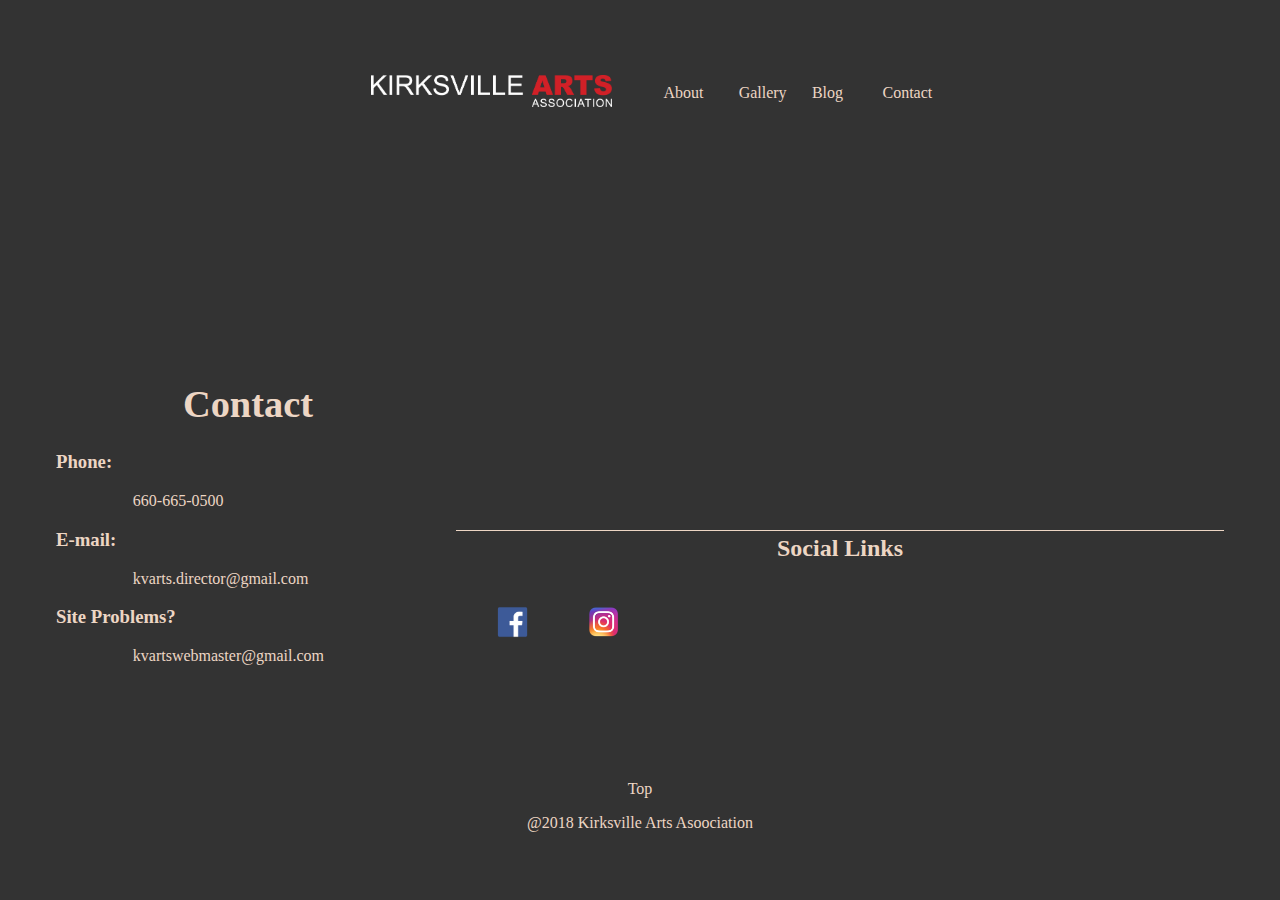
<file: root/Contact.html>
<!DOCYTPE html5>
<html>
    <head>
        <meta charset="utf-8">
        <title> Kirksville Arts</title>
        <link rel="stylesheet" type="text/css" href="Base.css">
        <link rel="stylesheet" type="text/css" href="test.css">
    </head>
    <body id="grid-container">
        <nav id="top">
            <ul>
                <li><a id="logo" href="index.html"><img src="Images/KAALogo.png" alt="Kirksville Arts Association"></a></li>
                <li><a href="About.html">About</a></li>
                <li><a href="Gallery.html">Gallery</a></li>
                <li><a href="Blog.html">Blog</a></li>
                <li><a href="Contact.html">Contact</a></li>
            </ul>
        </nav>
        <main>
            <h1>Contact</h1>
            <h3>Phone:</h3>
            <p>660-665-0500</p>
            <h3>E-mail: </h3>
            <p> kvarts.director@gmail.com</p>
            <h3>Site Problems?</h3>
            <p>kvartswebmaster@gmail.com</p>
        </main>
     <aside id="aside">
         <h2>Social Links</h2>
         <ul>
            <li><a href="https://www.facebook.com/KirksvilleArts/"><img src="Images/Facebook.png"></a></li>
             <li><a href="https://www.instagram.com/kirksvilleartsassoc/"><img src="Images/Instagram.png"></a></li>
         </ul>
        </aside>
        <footer>
            <a href="#top">Top</a>
            <p>@2018 Kirksville Arts Asoociation</p>
        </footer>
    </body>
</html>
</file>
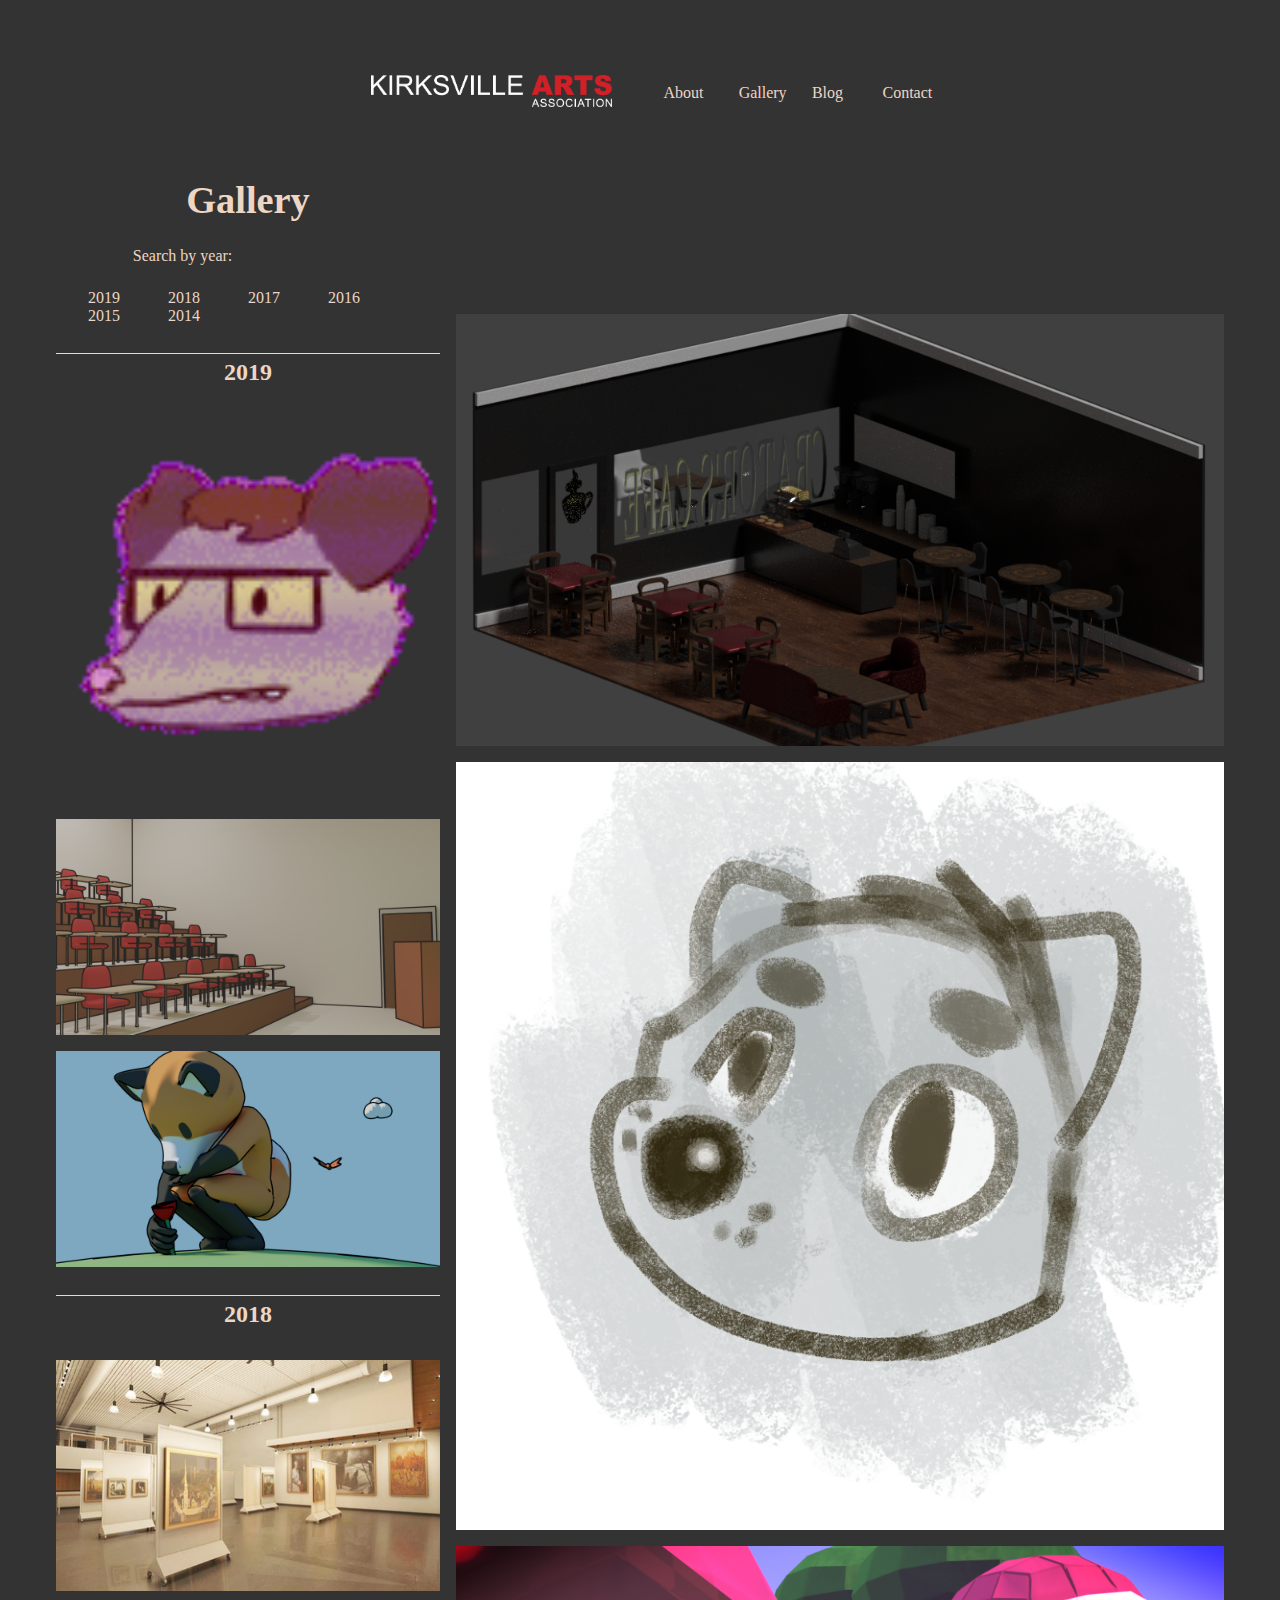
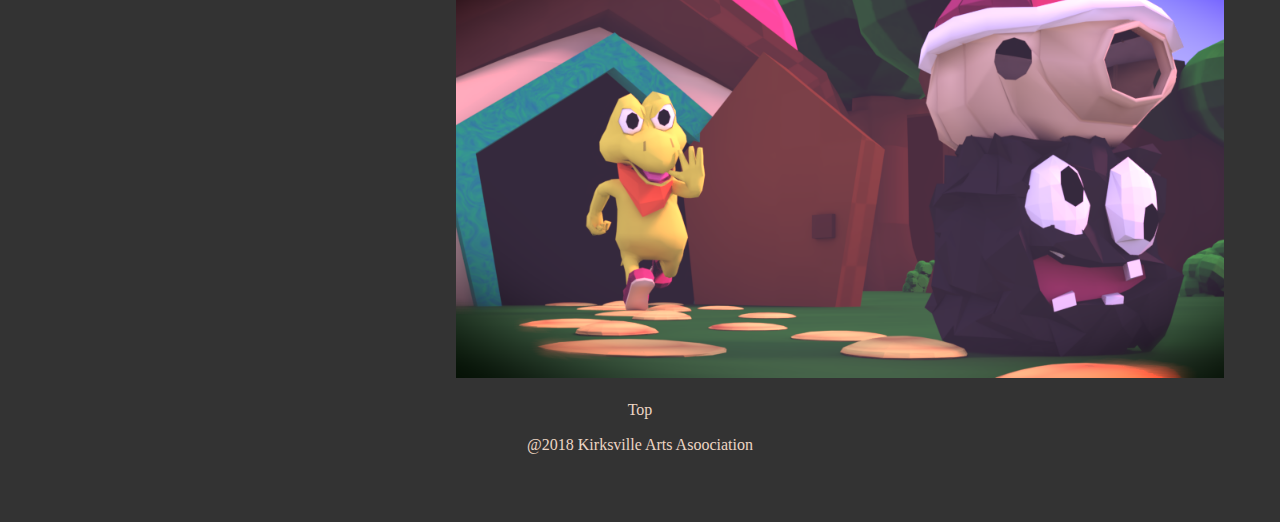
<file: root/Gallery.html>
<!DOCYTPE html5>
<html>
    <head>
        <meta charset="utf-8">
        <title> Kirksville Arts</title>
        <link rel="stylesheet" type="text/css" href="Base.css">
        <link rel="stylesheet" type="text/css" href="test.css">
    </head>
    <body id="grid-container">
        <nav id="top">
            <ul>
                <li><a id="logo" href="index.html"><img src="Images/KAALogo.png" alt="Kirksville Arts Association"></a></li>
                <li><a href="About.html">About</a></li>
                <li><a href="Gallery.html">Gallery</a></li>
                <li><a href="Blog.html">Blog</a></li>
                <li><a href="Contact.html">Contact</a></li>
            </ul>
        </nav>
        <main>
            <h1>Gallery</h1>
            <p>Search by year:</p>
            <ul>
                <li><a href=#2019>2019</a></li>
                <li><a href="#2018">2018</a></li>
                <li><a href="2017">2017</a></li>
                <li><a href="2016">2016</a></li>
                <li><a href="2015">2015</a></li>
                <li><a href="2014">2014</a></li>
            </ul>
            <h2>2019</h2>
           <img src="Images/Blink.gif" alt="a blinking">
           <img src="Images/Classroom.png" alt="3D model of a classroom interior">
           <img src="Images/Fox.png" alt="3D model of a fox">
            <h2 id="2018"> 2018</h2>
           <img src="Images/cropped-kaa_architectural_drawings_12-2017_9181_nw_8x.jpg" alt="interior gallery view">
        </main>
        <aside id="aside">
           <img src="Images/cafeInterior.png" alt="3D model of a classroom interior">
           <img src="Images/otter.png" alt="3D model of a fox">
           <img src="Images/koopa.png" alt="">
        </aside>
        <footer>
            <a href="#top">Top</a>
            <p>@2018 Kirksville Arts Asoociation</p>
        </footer>
    </body>
</html>
</file>
<file: Base.css>
html
{
    
}
.grid-container
{
    display: grid;
}
body
{
    margin: 0;
}
ul 
{
  list-style-type: none;
  margin: 0;
  padding: 0;
  overflow: hidden;
  background-color: #487ba6;
}

li 
{
  float: right;
}

li a 
{
  display: block;
  color: white;
  text-align: center;
  padding: 14px 16px;
  text-decoration: none;
}

span button
{
    width: 7%;
    height: 7%;
    position: fixed;
    background: #487ba6;
    border: 0;
    top: 0;
    z-index: 2;
}

main
{
    font-size: 0;
}
/*Smaller */
@media (max-width: 1003px){
    h1
    {
        position: absolute;
        font-family: sans-serif;
        font-size: 400%;
        margin: 0;
        color: #487ba6;
    }
    p
    {
        font-family: monospace;
        color: #f9e1e0;
        font-size: 130%;
    }
    button p
    {
        font-size: x-large;
    }
    div
    {
        font-size: xx-large;
        height: 100%;
        position: relative;
    }
    #Title
    {
        background: #487ba6;
    }
    #Title h1
    {
        top: 60%;
        left: 5%;
        color: #f9e1e0;
    }
    #Title img
    {
        height: 100%;
        width: 100%;
        object-fit: cover;
    }
    #yellow
    {
        background: #fee98c;
    }
    #yellow img
    {
        position: absolute;
        top: 30%;
        left: 35%;
        height: 70%;
    }
    #yellow h1
    {
        top: 2%;
    }
    #yellow #flip
    {
        top: 15%;
    }
    #yellow #here
    {
        top: 28%;
    }
    .line
    {
        width: 0;
        height: 0;
    }
    #pink
    {
        background: #feadb9;
    }
    #pink h1
    {
        text-align: center;
    }
    #pink h1 a
    {
        color: #f9e1e0;
    }
    #pink img
    {
        width: 80%;
        position: absolute;
        top: 45%;
    }
    #LBlue
    {
        background: #9799ba;
    }
    #LBlue h1
    {
        color: #f9e1e0;
        position: absolute;
        width: 30%;
        right: 10%;
        top: 20%;
    }
    #LBlue a
    {
        color: #fee98c;
    }
    #LBlue p
    {
        position: absolute;
        top: 60%;
        width: 50%;
        margin: 0 1em;
    }
    #LBlue img
    {
        position: absolute;
        height: 50%;
        left: 3%;
        top: 1.1%;
    }
    #Tan
    {
        background: #f9e1e0;
        height: 100%;
    }
    #Tan h1
    {
        text-align: right;
    }
    footer
    {
        background: #487ba6;
        position: absolute;
        width: 100%;
    }
    footer p, footer a
    {
        text-align: center;
        font-size: large;
    }
    footer a
    {
        color: #feadb9;
    }
}

/*Smallest */
@media only screen and (max-width: 780px) {
    
    span button
    {
        width: 5em;
        height: 5em;
    }
    h1
    {
        position: absolute;
        font-family: sans-serif;
        font-size: 280%;
        margin: 0;
        color: #487ba6;
    }
    p
    {
        font-family: monospace;
        color: #f9e1e0;
        font-size: 130%;
    }
    button p
    {
        font-size: x-large;
    }
    div
    {
        font-size: xx-large;
        height: 100%;
        position: relative;
    }
    #Title
    {
        background: #487ba6;
    }
    #Title h1
    {
        top: 60%;
        left: 5%;
        color: #f9e1e0;
    }
    #Title img
    {
        height: 100%;
        width: 100%;
        object-fit: cover;
    }
    #yellow
    {
        background: #fee98c;
    }
    #yellow img
    {
        position: absolute;
        top: 39%;
        left: 43%;
        height: 60%;
    }
    #yellow h1
    {
        top: 5%;
    }
    #yellow #flip
    {
        width: 100%;
        top: 30%;
        background: #9799ba;
        color: #feadb9;
    }
    #yellow #here
    {
        top: 43%;
    }
    .line
    {
        width: 0;
        height: 0;
    }
    #pink
    {
        background: #feadb9;
    }
    #pink h1
    {
        text-align: center;
    }
    #pink h1 a
    {
        color: #f9e1e0;
    }
    #pink img
    {
        width: 100%;
        position: absolute;
        top: 48%;
    }
    #LBlue
    {
        background: #9799ba;
    }
    #LBlue h1
    {
        color: #f9e1e0;
        position: absolute;
        width: 96%;
        left: 2%;
        top: 6%;
    }
    #LBlue a
    {
        color: #fee98c;
    }
    #LBlue p
    {
        position: absolute;
        top: 68%;
        width: 98%;
        line-height: 130%;
        margin: 0 2%;
    }
    #LBlue img
    {
        position: inherit;
        display: block;
        height: 50%;
        margin: auto;
        top: 15%;
    }
    #Tan
    {
        background: #f9e1e0;
        height: 100%;
        line-height: 550%;
    }
    #Tan h1
    {
        text-align: right;
        width: auto;
    }
    footer
    {
        background: #487ba6;
        position: absolute;
        width: 100%;
    }
    footer p, footer a
    {
        text-align: center;
        font-size: large;
    }
    footer a
    {
        color: #feadb9;
    }
}



/*medium */
@media (min-width: 1003px){
    span button
    {
        width: 75px;
        height: 75px;
    }
    h1
    {
        position: absolute;
        font-family: sans-serif;
        font-size: 400%;
        margin: 0;
        color: #487ba6;
    }
    p
    {
        font-family: monospace;
        color: #f9e1e0;
        font-size: 100%;
    }
    button p
    {
        font-size: x-large;
    }
    div
    {
        font-size: xx-large;
        height: 100%;
        position: relative;
    }
    .line
    {
        position: absolute;
        border-left: 6px solid #f9e1e0;
        height: 80%;
        top: 10%;
        left: 2%
    }
    #Title
    {
        background: #487ba6;
    }
    #Title h1
    {
        top: 10%;
        left: 2%;
        font-size: 350%;
        color: #f9e1e0;
    }
    #Title img
    {
        height: 100%;
        width: 100%;
        object-fit: cover;
    }
    #yellow
    {
        background: #fee98c;
    }
    #yellow h1
    {
        width: 92%;
        left: 8%;
        top: 10%;
    }
    #yellow #flip
    {
        background: #9799ba;
        top: 40%;
        width: 92%;
        color: #feadb9;
    }
    #yellow #here
    {
        top: 70%
    }
    #yellow img
    {
        position: absolute;
        top: 30%;
        left: 69%;
        height: 65%;
    }
    #yellow .line
    {
        width: 45%;
        border-left: 0;
        border-bottom: 4px solid #9799ba;
        left: 50%;
        top: 16%;
    }
    #pink
    {
        background: #feadb9;
    }
    #pink h1
    {
        text-align: center;
        top: 20%
    }
    #pink h1 a
    {
        color: #f9e1e0;
        
    }
    #pink img
    {
        width: 60%;
        height: auto;
        object-fit: contain;
        position: relative;
        top: 50%;
        left: 40%;
    }
 
    #LBlue
    {
        background: #9799ba;
    }
    #LBlue h1
    {
        color: #f9e1e0;
        position: absolute;
        left: 10%;
        top: 74%;
    }
    #LBlue p
    {
        position: absolute;
        font-size: 170%;
        top: 20%;
        left: 50%;
        width: 45%;
        margin: 0 1em;
    }
    #LBlue a
    {
        color: #fee98c;
    }
    #LBlue img
    {
        position: absolute;
        width: 45%;
        left: 5%;
        top: 5%;
    }
    
    #Tan
    {
        background: #f9e1e0;
        height: 100%;
    }
    #Tan h1
    {
        text-align: right;
    }
    footer
    {
        background: #487ba6;
        position: absolute;
        width: 100%;
    }
    footer p, footer a
    {
        text-align: center;
        font-size: large;
    }
    footer a
    {
        color: #feadb9;
    }
}




/*Large*/
@media (min-width: 1300px){
    span button
    {
        width: 75px;
        height: 75px;
    }
    h1
    {
        position: absolute;
        font-family: sans-serif;
        font-size: 520%;
        margin: 0;
        color: #487ba6;
    }
    p
    {
        font-family: monospace;
        color: #f9e1e0;
        font-size: 150%;
    }
    button p
    {
        font-size: x-large;
    }
    div
    {
        font-size: xx-large;
        height: 100%;
        position: relative;
    }
    .line
    {
        position: absolute;
        border-left: 6px solid #f9e1e0;
        height: 80%;
        top: 10%;
        left: 2%
    }
    #Title
    {
        background: #487ba6;
    }
    #Title h1
    {
        top: 10%;
        left: 2%;
        font-size: 350%;
        color: #f9e1e0;
    }
    #Title img
    {
        height: 100%;
        width: 100%;
        object-fit: cover;
    }
    #yellow
    {
        background: #fee98c;
    }
    #yellow h1
    {
        width: 92%;
        left: 8%;
        top: 10%;
    }
    #yellow #flip
    {
        background: #9799ba;
        top: 40%;
        width: 92%;
        color: #feadb9;
    }
    #yellow #here
    {
        top: 70%
    }
    #yellow img
    {
        position: absolute;
        top: 15%;
        left: 65%;
        height: 80%;
    }
    #yellow .line
    {
        width: 40%;
        border-left: 0;
        border-bottom: 6px solid #9799ba;
        left: 45%;
        top: 16%
    }
    #pink
    {
        background: #feadb9;
    }
    #pink h1
    {
        text-align: center;
        top: 10%
    }
    #pink h1 a
    {
        color: #f9e1e0;
        
    }
    #pink img
    {
        width: 48%;
        height: auto;
        position: relative;
        top: 48%;
        left: 37.5%;
    }
 
    #LBlue
    {
        background: #9799ba;
    }
    #LBlue h1
    {
        color: #f9e1e0;
        position: absolute;
        left: 10%;
        top: 74%;
    }
    #LBlue p
    {
        position: absolute;
        font-size: 200%;
        top: 20%;
        left: 45%;
        width: 45%;
        margin: 0 1em;
    }
    #LBlue a
    {
        color: #fee98c;
    }
    #LBlue img
    {
        position: absolute;
        width: 35%;
        left: 10%;
        top: 2%;
    }
    
    #Tan
    {
        background: #f9e1e0;
        height: 100%;
    }
    #Tan h1
    {
        text-align: right;
    }
    footer
    {
        background: #487ba6;
        position: absolute;
        width: 100%;
    }
    footer p, footer a
    {
        text-align: center;
        font-size: large;
    }
    footer a
    {
        color: #feadb9;
    }
}



/* Mobile */
 @media only screen and (max-device-width: 1200px)
{
    ul 
    {
      list-style-type: none;
      margin: 0;
      padding: 0;
      width: 100%;
      background-color: #487ba6;
    }

    li 
    {
      float: none;
    }
    li a
    {
        font-size: 100px;
    }
    span button
    {
        width: 10%;
        height: auto;
    }
    
    h1
    {
        position: absolute;
        font-family: sans-serif;
        font-size: 500%;
        margin: 0;
        color: #487ba6;
    }
    p
    {
        font-family: monospace;
        color: #f9e1e0;
        font-size: 200%;
    }
    button p
    {
        font-size: x-large;
    }
    div
    {
        font-size: xx-large;
        height: 100%;
        position: relative;
    }
    #Title
    {
        background: #487ba6;
    }
    #Title h1
    {
        top: 60%;
        left: 5%;
        color: #f9e1e0;
    }
    #Title img
    {
        height: 100%;
        width: 100%;
        object-fit: cover;
    }
    #yellow
    {
        background: #fee98c;
    }
    #yellow img
    {
        position: absolute;
        top: 39%;
        left: 43%;
        height: 60%;
    }
    #yellow h1
    {
        top: 5%;
    }
    #yellow #flip
    {
        width: 100%;
        top: 30%;
        background: #9799ba;
        color: #feadb9;
    }
    #yellow #here
    {
        top: 43%;
    }
    .line
    {
        width: 0;
        height: 0;
    }
    #pink
    {
        background: #feadb9;
    }
    #pink h1
    {
        text-align: center;
    }
    #pink h1 a
    {
        color: #f9e1e0;
    }
    #pink img
    {
        width: 100%;
        height: 50%;
        position: absolute;
        top: 48%;
        object-fit: cover;
        
    }
    #LBlue
    {
        background: #9799ba;
    }
    #LBlue h1
    {
        color: #f9e1e0;
        position: absolute;
        width: 96%;
        left: 2%;
        top: 6%;
    }
    #LBlue a
    {
        color: #fee98c;
    }
    #LBlue p
    {
        position: absolute;
        top: 68%;
        width: 98%;
        line-height: 130%;
        margin: 0 2%;
    }
    #LBlue img
    {
        position: inherit;
        display: block;
        height: 50%;
        margin: auto;
        top: 15%;
    }
    #Tan
    {
        background: #f9e1e0;
        height: 100%;
        line-height: 550%;
    }
    #Tan h1
    {
        text-align: right;
        width: auto;
    }
    footer
    {
        background: #487ba6;
        position: absolute;
        width: 100%;
    }
    footer p, footer a
    {
        text-align: center;
        font-size: large;
    }
    footer a
    {
        color: #feadb9;
    }
}
</file>
<file: Home.css>
#banner{
    display: block;
    width: 100%;
    height: auto;
    margin: 0 auto;
    padding: 0;
    border: 0;
}
h1{
    text-align: center;
}
#base p, #base h1{  
    margin: auto;
    text-align: center;
}

    #base{
        width: 50%;
        float: none;
        margin: auto; 
        padding: 7% 0;
        }
    #mid{
        width: 100%;
    }
    #Slogan{
        padding: 10px;
        font-size: 150%;
    }

@media screen and (min-width: 68em){
    #base{
        width: 50%;
        float: left;
        margin: auto; 
        padding: 7% 0;
    }
    #mid{
        width: 50%;
    }
    #Slogan{
        display: flex;
        margin: 0;
        padding: 5px;
        border-top: 0;
        height: 2em;
        justify-content: center;
        align-items: center;
        color: #edd6c4;
    }
}
</file>
<file: root/Base.css>
html{
    background-color: #333;
    margin: 0;
    border: 0;
}
body{
    margin: 3em;
}
p, a, h1, h2, h3{
    color: #edd6c4;
}
h2{
    text-align: center;
    border-top: 1px double #edd6c4;
    padding: .2em;
}
img{
    width: 100%;
    margin: .5em 0;
}
a:hover{
    background-color: #edd6c4;
    color: #333;
}
a:active{
    background-color: #635951;
    color: #fff;
}
h1, nav ul li a{
    font-family: "Georgia";
}
h1{font-size: 2.4em;}

ul, ol{
    align-items: center;
    list-style: none;
    padding: .5em;
    margin: 0;
}
ul{
    display: flex;
    flex-wrap: wrap;
}
main ol, main p{margin-left: 20%}
ol li{
    margin: .2em 0;
}
main h1{
    text-align: center;
}
@media screen and (min-width: 600px){
    nav ul{
        flex-wrap: nowrap;
    }
    li{
        margin: 0 1em;
    }
    a img{
        height: 2em;
        width: auto;
        padding: .2em;
    }
    #logo{
        margin-right: auto;
        padding: 0;
    }
    a{
        text-decoration: none;
        padding: .15em .5em;
    }
    nav a{
        text-decoration: none;
        padding: 40%;
    }
}
@media screen and (max-width: 599px){
   
    li{
        margin: 0 1em;
    }
    nav li{
        margin: 1em
    }
    a img{
        height: 4em;
        width: auto;
    }
    #logo{
        margin-right: auto;
        padding: 0;
    }
    a{
        text-decoration: none;
        padding: .15em .5em;
    }
    nav a{
        padding: 5%;
        text-align: center;
    }
    nav ul{
        display: block;
    }
}
footer{
    width: 100%;
    text-align: center;
}
</file>
<file: root/Home.css>
#banner{
    display: block;
    width: 100%;
    margin: 0 auto;
    padding: 0;
    border: 0;
}
h1{
    text-align: center;
}
#Slogan{
    display: flex;
    margin: 0;
    padding-top: 0;
    border-top: 0;
    height: 2em;
    justify-content: center;
    align-items: center;
    color: #333;
    background-color: #edd6c4;
}
#base{
    width: 50%;
    float: left;
    margin: auto; 
    padding: 7% 0;
    }
#mid{
    width: 50%;
}
#base p, #base h1{  
    margin: auto;
    text-align: center;
}
</file>
<file: test.css>
nav{
    grid-area: header;
    justify-self: center;
    align-self: center;
}
#banner{
    grid-area: banner;
    margin: 0 auto;
}
main{
    height: 100%;
    grid-area: main;
}
aside{
    padding-top: 20%;
    grid-area: aside;
}
footer{
    grid-area: footer;
}
main h1{
    grid-area: h1;
}

#grid-container{
    display: grid;
    grid-template-rows: auto auto auto 1fr 4em;
    grid-template-columns: 100%;
    grid-template-areas: 
        "header"
        "banner"
        "main"
        "aside"
        "footer";
    grid-gap: 1em;
    padding: .5em;
}

@media screen and (min-width: 68em){
    #grid-container{
        display: grid;
        grid-template-rows: 4em 20em 1fr 4em;
        grid-template-columns: 1fr 2fr;
        grid-template-areas: 
            "header header"
            "banner banner"
            "main aside"
            "footer footer";
        grid-gap: 1em;
        padding: .5em;
    }
}
</file>
<file: root/test.css>
nav{
    grid-area: header;
    justify-self: center;
}
#banner{
    grid-area: banner;
}
main{
    height: 100%;
    grid-area: main;
}
aside{
    padding-top: 20%;
    grid-area: aside;
}
footer{
    grid-area: footer;
}
main h1{
    grid-area: h1;
}
@media screen and (min-width: 600px){
    #grid-container{
        display: grid;
        grid-template-rows: 4em .5fr 1fr 4em;
        grid-template-columns: 1fr 2fr;
        grid-template-areas: 
            "header header"
            "banner banner"
            "main aside"
            "footer footer";
        grid-gap: 1em;
        padding: .5em;
    }
}
@media screen and (max-width: 600px){
       #grid-container{
        display: grid;
        grid-template-rows: .1fr .5fr 100% 1fr 4em;
        grid-template-columns: 1fr 1fr 2fr;
        grid-template-areas: 
            "header header header"
            "banner banner banner"
            "main main main"
            "aside aside aside"
            "footer footer footer";
        grid-gap: 1em;
        padding: .5em;
    }
}
</file>
